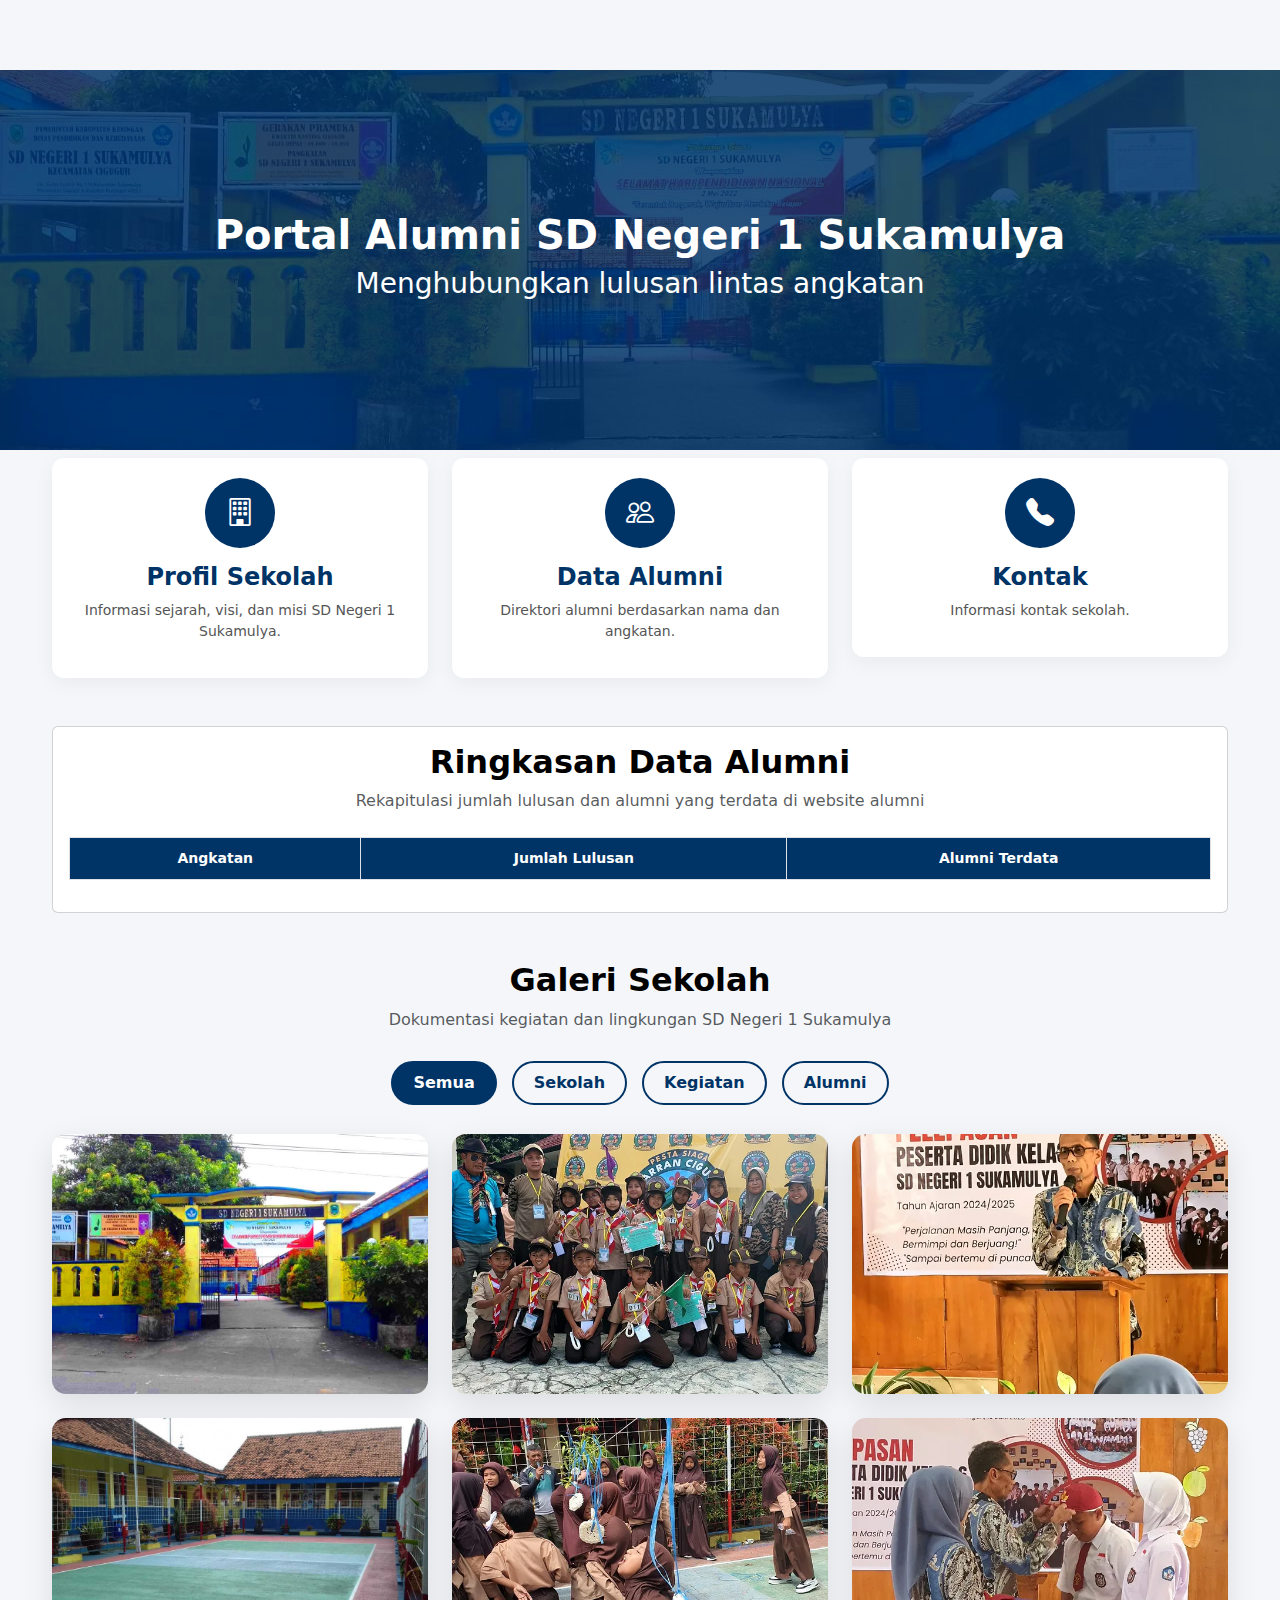
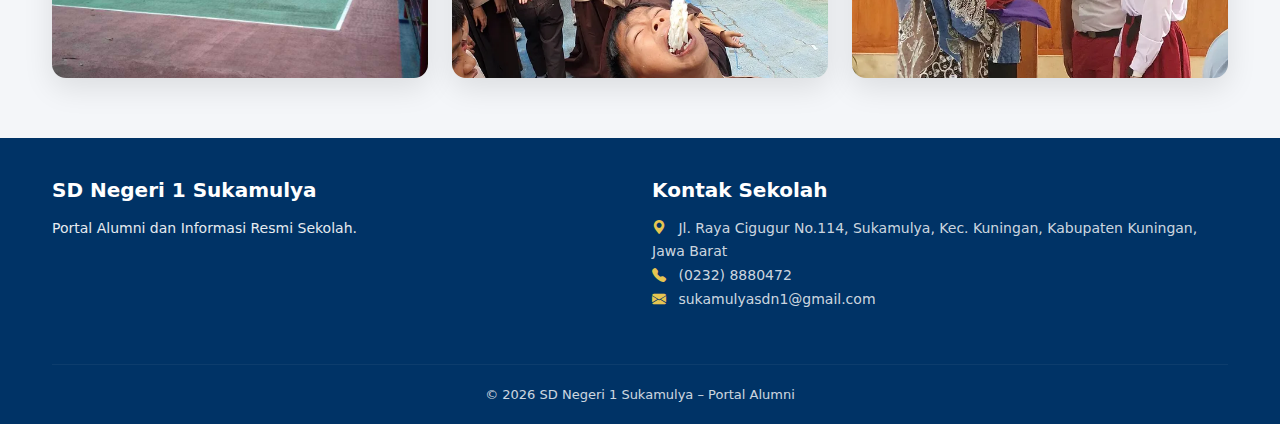
<file: index.html>
<!DOCTYPE html>
<html lang="id">
  <head>
    <meta charset="UTF-8" />
    <title>Portal Alumni SDN 1 Sukamulya</title>
    <link
      href="https://cdn.jsdelivr.net/npm/bootstrap@5.3.2/dist/css/bootstrap.min.css"
      rel="stylesheet"
    />
    <link
      rel="stylesheet"
      href="https://cdn.jsdelivr.net/npm/bootstrap-icons@1.11.1/font/bootstrap-icons.css"
    />
    <link
      rel="stylesheet"
      href="https://cdnjs.cloudflare.com/ajax/libs/font-awesome/6.5.1/css/all.min.css"
    />

    <link rel="stylesheet" href="../css/global.css" />
    <link rel="stylesheet" href="../css/navbar.css" />
    <link rel="stylesheet" href="../css/home.css" />
    <link rel="stylesheet" href="../css/footer.css" />
  </head>

  <body>
    <!-- NAVBAR -->
    <nav class="navbar navbar-expand-lg navbar-dark fixed-top main-navbar">
      <div class="container">
        <a class="navbar-brand d-flex align-items-center" href="index.html">
          <img src="../Img/logo.png" class="logo-img me-2" />
          <span class="logo-text">SD Negeri 1 Sukamulya</span>
        </a>

        <button
          class="navbar-toggler"
          data-bs-toggle="collapse"
          data-bs-target="#navMenu"
        >
          <span class="navbar-toggler-icon"></span>
        </button>

        <div class="collapse navbar-collapse" id="navMenu">
          <ul class="navbar-nav ms-auto">
            <li class="nav-item">
              <a class="nav-link" href="index.html">Beranda</a>
            </li>
            <li class="nav-item">
              <a class="nav-link" href="profil.html">Profil</a>
            </li>
            <li class="nav-item">
              <a class="nav-link" href="alumni.html">Data Alumni</a>
            </li>
            <li class="nav-item">
              <a class="nav-link" href="berita.html">Berita</a>
            </li>
            <li class="nav-item">
              <a class="nav-link" href="kontak.html">Kontak</a>
            </li>
          </ul>
        </div>
      </div>
    </nav>

    <!-- HERO -->
    <section class="hero">
      <div class="hero-overlay">
        <div class="container text-center text-white">
          <h1 class="fw-bold">Portal Alumni SD Negeri 1 Sukamulya</h1>
          <h3>Menghubungkan lulusan lintas angkatan</h3>
        </div>
      </div>
    </section>

    <!-- INFO -->
    <section class="container my-5">
      <div class="row g-4">
        <div class="col-md-4">
          <a href="profil.html" class="home-card">
            <div class="card-style text-center">
              <div class="icon-box">
                <i class="bi bi-building"></i>
              </div>
              <h4>Profil Sekolah</h4>
              <p>Informasi sejarah, visi, dan misi SD Negeri 1 Sukamulya.</p>
            </div>
          </a>
        </div>

        <div class="col-md-4">
          <a href="alumni.html" class="home-card">
            <div class="card-style text-center">
              <div class="icon-box">
                <i class="bi bi-people"></i>
              </div>
              <h4>Data Alumni</h4>
              <p>Direktori alumni berdasarkan nama dan angkatan.</p>
            </div>
          </a>
        </div>

        <div class="col-md-4">
          <a href="kontak.html" class="home-card">
            <div class="card-style text-center">
              <div class="icon-box">
                <i class="bi bi-telephone-fill"></i>
              </div>
              <h4>Kontak</h4>
              <p>Informasi kontak sekolah.</p>
            </div>
          </a>
        </div>
      </div>
    </section>

      <!-- RINGKASAN DATA ALUMNI -->
    <section class="container my-5">
      <div class="card alumni-summary-card">
        <div class="card-body">

          <div class="text-center mb-4">
            <h2 class="fw-bold">Ringkasan Data Alumni</h2>
            <p class="text-muted">
              Rekapitulasi jumlah lulusan dan alumni yang terdata di website alumni
            </p>
          </div>

          <div class="table-responsive">
            <table class="table table-bordered table-striped text-center">
              <thead class="alumni-table-head">
                <tr>
                  <th>Angkatan</th>
                  <th>Jumlah Lulusan</th>
                  <th>Alumni Terdata</th>
                </tr>
              </thead>
              <tbody id="data-alumni">
                <!-- Data dari Google Spreadsheet muncul di sini -->
              </tbody>
            </table>
          </div>

        </div>
      </div>
    </section>

    <section class="container my-5">
      <div class="text-center mb-4">
        <h2 class="fw-bold">Galeri Sekolah</h2>
        <p class="text-muted">
          Dokumentasi kegiatan dan lingkungan SD Negeri 1 Sukamulya
        </p>
      </div>

      <!-- FILTER GALLERY -->
      <div class="gallery-filter text-center mb-4">
        <button class="filter-btn active" data-filter="all">Semua</button>
        <button class="filter-btn" data-filter="sekolah">Sekolah</button>
        <button class="filter-btn" data-filter="kegiatan">Kegiatan</button>
        <button class="filter-btn" data-filter="alumni">Alumni</button>
      </div>

      <!-- GALLERY GRID -->
      <div class="row g-4 gallery-grid">
        <div class="col-md-4 gallery-item sekolah">
          <div class="gallery-card">
            <img src="../Img/sekolah.jpg" alt="" />
          </div>
        </div>

        <div class="col-md-4 gallery-item kegiatan">
          <div class="gallery-card">
            <img src="../Img/kegiatan1.jpg" alt="" />
          </div>
        </div>

        <div class="col-md-4 gallery-item alumni">
          <div class="gallery-card">
            <img src="../Img/alumni1.jpg" alt="" />
          </div>
        </div>

        <div class="col-md-4 gallery-item sekolah">
          <div class="gallery-card">
            <img src="../Img/sekolah2.jpg" alt="" />
          </div>
        </div>

        <div class="col-md-4 gallery-item kegiatan">
          <div class="gallery-card">
            <img src="../Img/kegiatan2.jpg" alt="" />
          </div>
        </div>

        <div class="col-md-4 gallery-item alumni">
          <div class="gallery-card">
            <img src="../Img/alumni2.jpg" alt="" />
          </div>
        </div>
      </div>
    </section>


    <!-- FOOTER -->
    <footer class="footer">
      <div class="container">
        <div class="row">
          <div class="col-md-6 mb-3">
            <h5>SD Negeri 1 Sukamulya</h5>
            <p>Portal Alumni dan Informasi Resmi Sekolah.</p>
          </div>

          <div class="col-md-6 mb-3">
            <h5>Kontak Sekolah</h5>
            <p class="footer-contact">
              <i class="bi bi-geo-alt-fill"></i>
              <a
                href="https://www.google.com/maps?q=SD+Negeri+1+Sukamulya+Kuningan"
                target="_blank"
              >
                Jl. Raya Cigugur No.114, Sukamulya, Kec. Kuningan, Kabupaten
                Kuningan, Jawa Barat
              </a>
              <br />

              <i class="bi bi-telephone-fill"></i>
              <a href="tel:02328880472"> (0232) 8880472 </a>
              <br />

              <i class="bi bi-envelope-fill"></i>
              <a href="mailto:sukamulyasdn1@gmail.com">
                sukamulyasdn1@gmail.com
              </a>
            </p>
          </div>
        </div>

        <hr />

        <div class="text-center">
          © 2026 SD Negeri 1 Sukamulya – Portal Alumni
        </div>
      </div>
    </footer>

    <script src="https://cdn.jsdelivr.net/npm/bootstrap@5.3.2/dist/js/bootstrap.bundle.min.js"></script>

    <script src="../js/home.js"></script>
    <script src="../js/navbar.js"></script>
  </body>
</html>
</file>
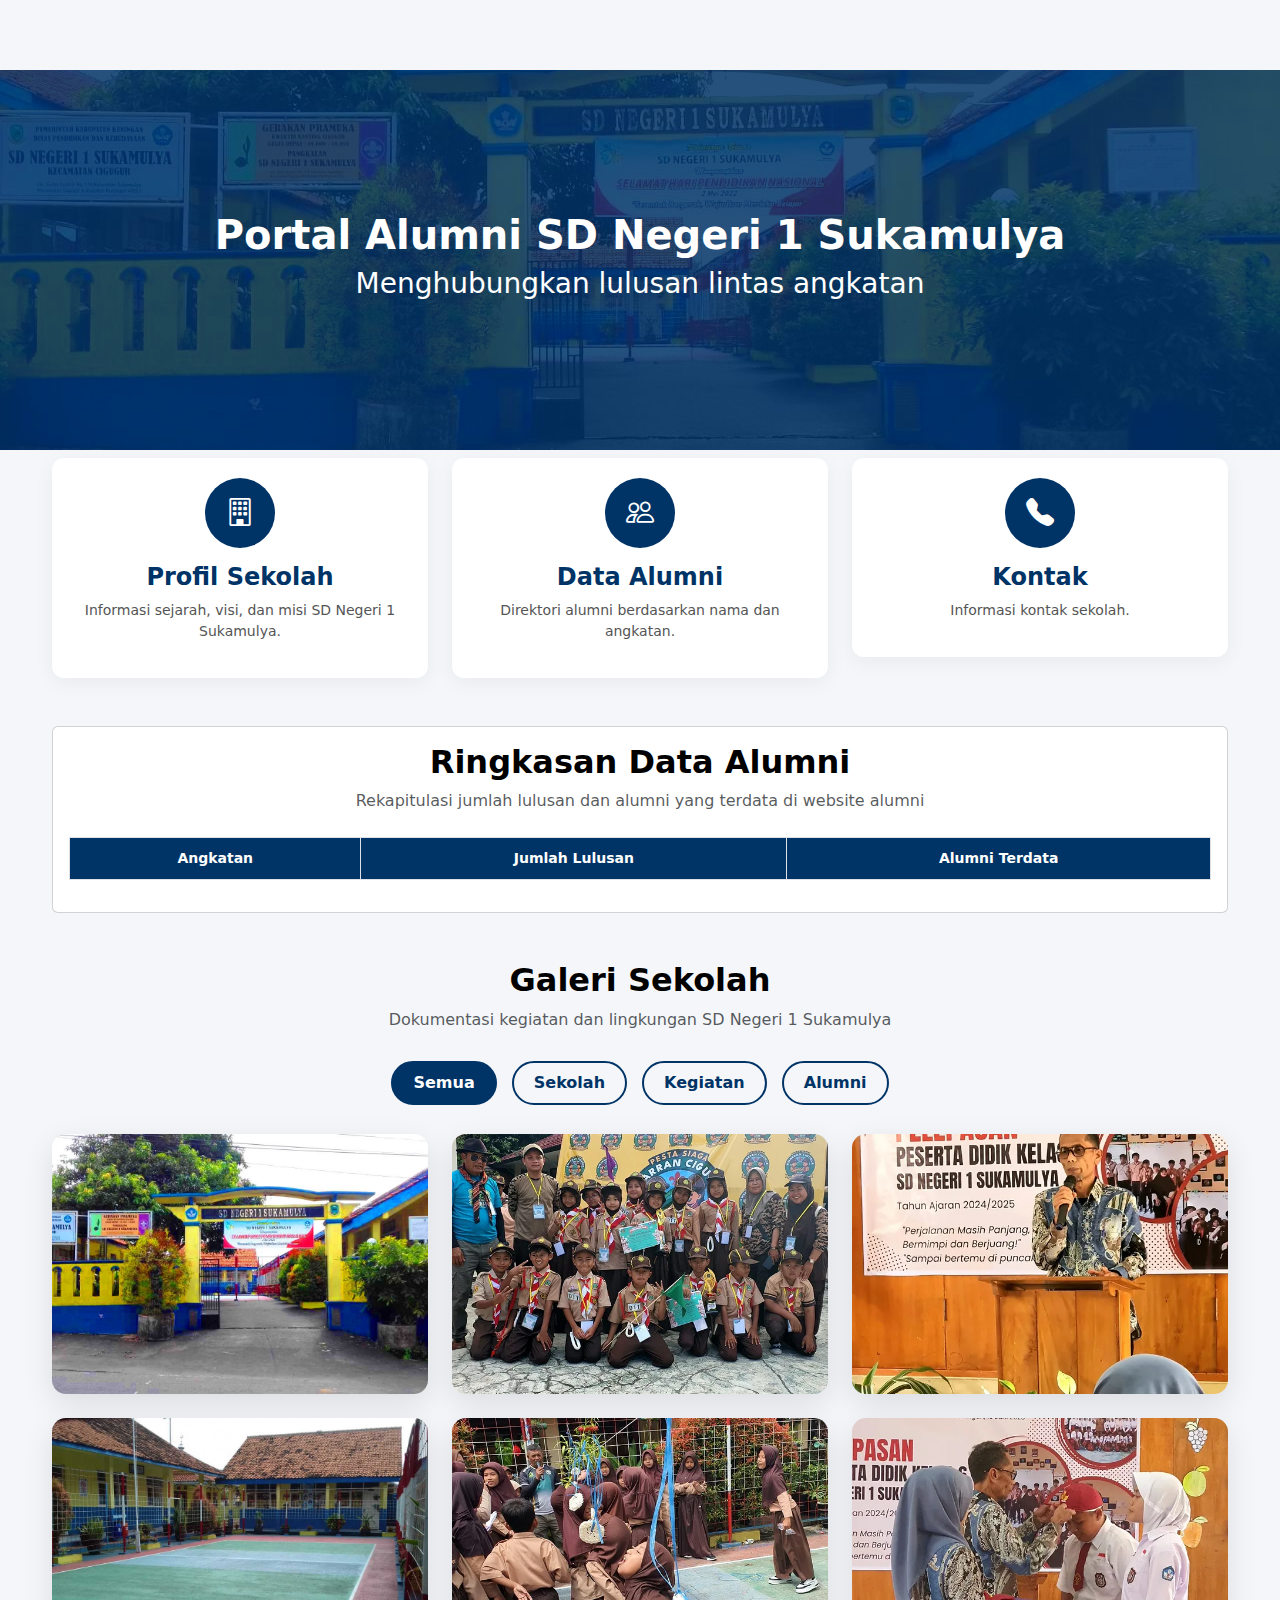
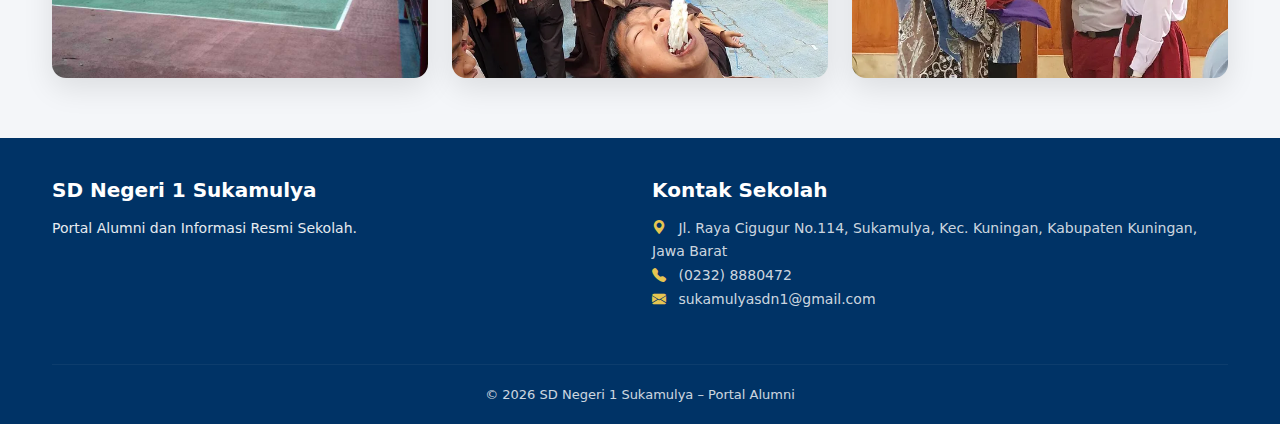
<file: page/index.html>
<!DOCTYPE html>
<html lang="id">
  <head>
    <meta charset="UTF-8" />
    <title>Portal Alumni SDN 1 Sukamulya</title>
    <link
      href="https://cdn.jsdelivr.net/npm/bootstrap@5.3.2/dist/css/bootstrap.min.css"
      rel="stylesheet"
    />
    <link
      rel="stylesheet"
      href="https://cdn.jsdelivr.net/npm/bootstrap-icons@1.11.1/font/bootstrap-icons.css"
    />
    <link
      rel="stylesheet"
      href="https://cdnjs.cloudflare.com/ajax/libs/font-awesome/6.5.1/css/all.min.css"
    />

    <link rel="stylesheet" href="../css/global.css" />
    <link rel="stylesheet" href="../css/navbar.css" />
    <link rel="stylesheet" href="../css/home.css" />
    <link rel="stylesheet" href="../css/footer.css" />
  </head>

  <body>
    <!-- NAVBAR -->
    <nav class="navbar navbar-expand-lg navbar-dark fixed-top main-navbar">
      <div class="container">
        <a class="navbar-brand d-flex align-items-center" href="index.html">
          <img src="../Img/logo.png" class="logo-img me-2" />
          <span class="logo-text">SD Negeri 1 Sukamulya</span>
        </a>

        <button
          class="navbar-toggler"
          data-bs-toggle="collapse"
          data-bs-target="#navMenu"
        >
          <span class="navbar-toggler-icon"></span>
        </button>

        <div class="collapse navbar-collapse" id="navMenu">
          <ul class="navbar-nav ms-auto">
            <li class="nav-item">
              <a class="nav-link" href="index.html">Beranda</a>
            </li>
            <li class="nav-item">
              <a class="nav-link" href="profil.html">Profil</a>
            </li>
            <li class="nav-item">
              <a class="nav-link" href="alumni.html">Data Alumni</a>
            </li>
            <li class="nav-item">
              <a class="nav-link" href="berita.html">Berita</a>
            </li>
            <li class="nav-item">
              <a class="nav-link" href="kontak.html">Kontak</a>
            </li>
          </ul>
        </div>
      </div>
    </nav>

    <!-- HERO -->
    <section class="hero">
      <div class="hero-overlay">
        <div class="container text-center text-white">
          <h1 class="fw-bold">Portal Alumni SD Negeri 1 Sukamulya</h1>
          <h3>Menghubungkan lulusan lintas angkatan</h3>
        </div>
      </div>
    </section>

    <!-- INFO -->
    <section class="container my-5">
      <div class="row g-4">
        <div class="col-md-4">
          <a href="profil.html" class="home-card">
            <div class="card-style text-center">
              <div class="icon-box">
                <i class="bi bi-building"></i>
              </div>
              <h4>Profil Sekolah</h4>
              <p>Informasi sejarah, visi, dan misi SD Negeri 1 Sukamulya.</p>
            </div>
          </a>
        </div>

        <div class="col-md-4">
          <a href="alumni.html" class="home-card">
            <div class="card-style text-center">
              <div class="icon-box">
                <i class="bi bi-people"></i>
              </div>
              <h4>Data Alumni</h4>
              <p>Direktori alumni berdasarkan nama dan angkatan.</p>
            </div>
          </a>
        </div>

        <div class="col-md-4">
          <a href="kontak.html" class="home-card">
            <div class="card-style text-center">
              <div class="icon-box">
                <i class="bi bi-telephone-fill"></i>
              </div>
              <h4>Kontak</h4>
              <p>Informasi kontak sekolah.</p>
            </div>
          </a>
        </div>
      </div>
    </section>

      <!-- RINGKASAN DATA ALUMNI -->
    <section class="container my-5">
      <div class="card alumni-summary-card">
        <div class="card-body">

          <div class="text-center mb-4">
            <h2 class="fw-bold">Ringkasan Data Alumni</h2>
            <p class="text-muted">
              Rekapitulasi jumlah lulusan dan alumni yang terdata di website alumni
            </p>
          </div>

          <div class="table-responsive">
            <table class="table table-bordered table-striped text-center">
              <thead class="alumni-table-head">
                <tr>
                  <th>Angkatan</th>
                  <th>Jumlah Lulusan</th>
                  <th>Alumni Terdata</th>
                </tr>
              </thead>
              <tbody id="data-alumni">
                <!-- Data dari Google Spreadsheet muncul di sini -->
              </tbody>
            </table>
          </div>

        </div>
      </div>
    </section>

    <section class="container my-5">
      <div class="text-center mb-4">
        <h2 class="fw-bold">Galeri Sekolah</h2>
        <p class="text-muted">
          Dokumentasi kegiatan dan lingkungan SD Negeri 1 Sukamulya
        </p>
      </div>

      <!-- FILTER GALLERY -->
      <div class="gallery-filter text-center mb-4">
        <button class="filter-btn active" data-filter="all">Semua</button>
        <button class="filter-btn" data-filter="sekolah">Sekolah</button>
        <button class="filter-btn" data-filter="kegiatan">Kegiatan</button>
        <button class="filter-btn" data-filter="alumni">Alumni</button>
      </div>

      <!-- GALLERY GRID -->
      <div class="row g-4 gallery-grid">
        <div class="col-md-4 gallery-item sekolah">
          <div class="gallery-card">
            <img src="../Img/sekolah.jpg" alt="" />
          </div>
        </div>

        <div class="col-md-4 gallery-item kegiatan">
          <div class="gallery-card">
            <img src="../Img/kegiatan1.jpg" alt="" />
          </div>
        </div>

        <div class="col-md-4 gallery-item alumni">
          <div class="gallery-card">
            <img src="../Img/alumni1.jpg" alt="" />
          </div>
        </div>

        <div class="col-md-4 gallery-item sekolah">
          <div class="gallery-card">
            <img src="../Img/sekolah2.jpg" alt="" />
          </div>
        </div>

        <div class="col-md-4 gallery-item kegiatan">
          <div class="gallery-card">
            <img src="../Img/kegiatan2.jpg" alt="" />
          </div>
        </div>

        <div class="col-md-4 gallery-item alumni">
          <div class="gallery-card">
            <img src="../Img/alumni2.jpg" alt="" />
          </div>
        </div>
      </div>
    </section>


    <!-- FOOTER -->
    <footer class="footer">
      <div class="container">
        <div class="row">
          <div class="col-md-6 mb-3">
            <h5>SD Negeri 1 Sukamulya</h5>
            <p>Portal Alumni dan Informasi Resmi Sekolah.</p>
          </div>

          <div class="col-md-6 mb-3">
            <h5>Kontak Sekolah</h5>
            <p class="footer-contact">
              <i class="bi bi-geo-alt-fill"></i>
              <a
                href="https://www.google.com/maps?q=SD+Negeri+1+Sukamulya+Kuningan"
                target="_blank"
              >
                Jl. Raya Cigugur No.114, Sukamulya, Kec. Kuningan, Kabupaten
                Kuningan, Jawa Barat
              </a>
              <br />

              <i class="bi bi-telephone-fill"></i>
              <a href="tel:02328880472"> (0232) 8880472 </a>
              <br />

              <i class="bi bi-envelope-fill"></i>
              <a href="mailto:sukamulyasdn1@gmail.com">
                sukamulyasdn1@gmail.com
              </a>
            </p>
          </div>
        </div>

        <hr />

        <div class="text-center">
          © 2026 SD Negeri 1 Sukamulya – Portal Alumni
        </div>
      </div>
    </footer>

    <script src="https://cdn.jsdelivr.net/npm/bootstrap@5.3.2/dist/js/bootstrap.bundle.min.js"></script>

    <script src="../js/home.js"></script>
    <script src="../js/navbar.js"></script>
  </body>
</html>
</file>
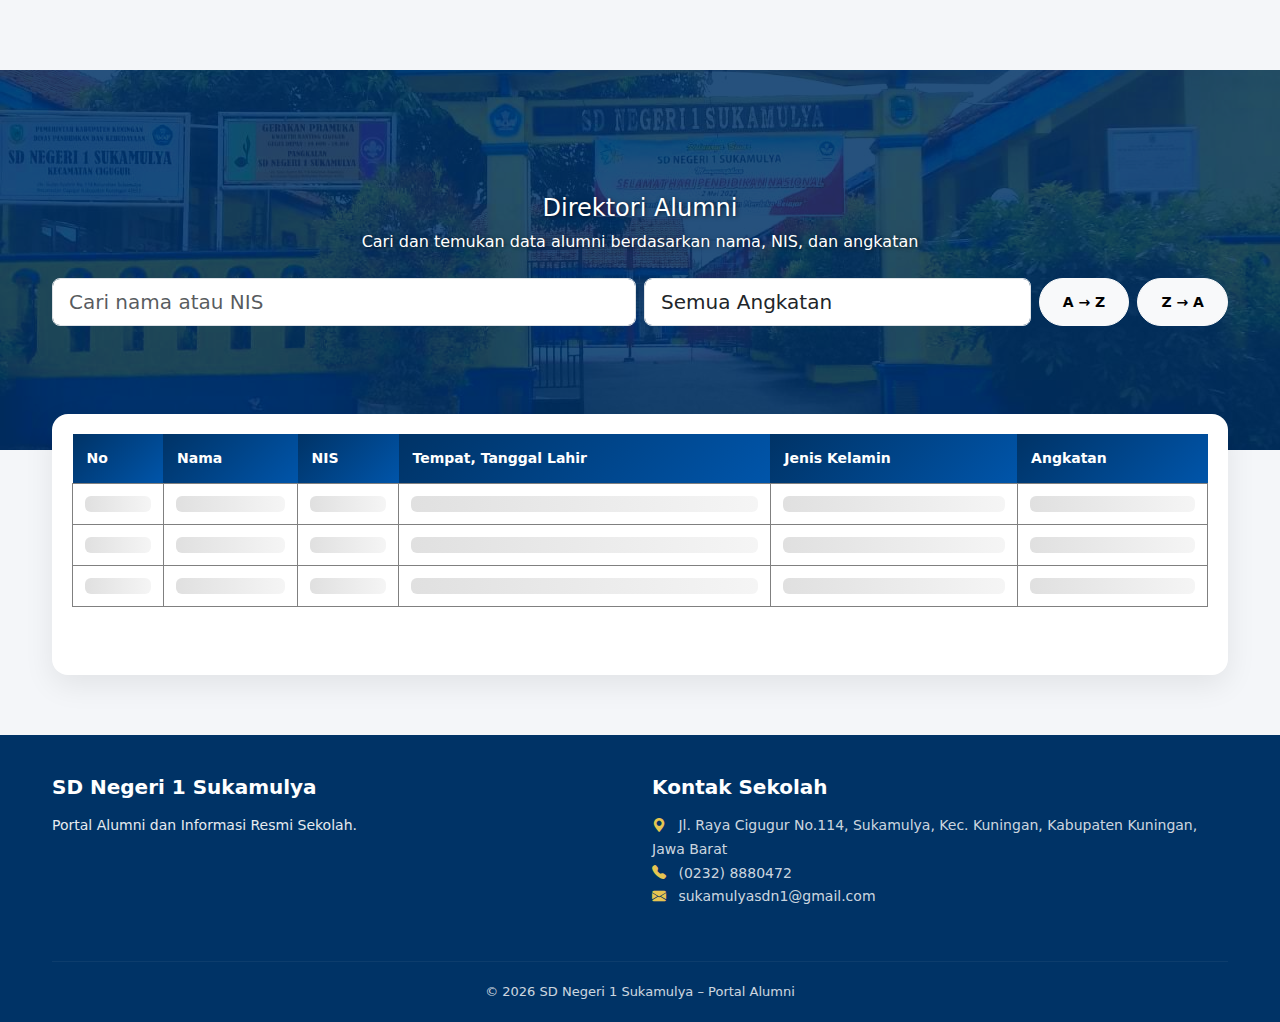
<file: alumni.html>
<!DOCTYPE html>
<html lang="id">
  <head>
    <meta charset="UTF-8" />
    <title>Alumni SDN 1 Sukamulya</title>
    <link
      href="https://cdn.jsdelivr.net/npm/bootstrap@5.3.2/dist/css/bootstrap.min.css"
      rel="stylesheet"
    />
    <link
      rel="stylesheet"
      href="https://cdn.jsdelivr.net/npm/bootstrap-icons@1.11.1/font/bootstrap-icons.css"
    />

    <link rel="stylesheet" href="../css/global.css" />
    <link rel="stylesheet" href="../css/navbar.css" />
    <link rel="stylesheet" href="../css/alumni.css " />
    <link rel="stylesheet" href="../css/footer.css" />
  </head>

  <body>
    <!--NAVBAR-->
    <nav class="navbar navbar-expand-lg navbar-dark fixed-top main-navbar">
      <div class="container">
        <a class="navbar-brand d-flex align-items-center" href="index.html">
          <img src="../Img/logo.png" class="logo-img me-2" />
          <span class="logo-text">SD Negeri 1 Sukamulya</span>
        </a>

        <button
          class="navbar-toggler"
          data-bs-toggle="collapse"
          data-bs-target="#navMenu"
        >
          <span class="navbar-toggler-icon"></span>
        </button>

        <div class="collapse navbar-collapse" id="navMenu">
          <ul class="navbar-nav ms-auto">
            <li class="nav-item">
              <a class="nav-link" href="index.html">Beranda</a>
            </li>
            <li class="nav-item">
              <a class="nav-link" href="profil.html">Profil</a>
            </li>
            <li class="nav-item">
              <a class="nav-link" href="alumni.html">Data Alumni</a>
            </li>
            <li class="nav-item">
              <a class="nav-link" href="berita.html">Berita</a>
            </li>
            <li class="nav-item">
              <a class="nav-link" href="kontak.html">Kontak</a>
            </li>
          </ul>
        </div>
      </div>
    </nav>

    <!-- HERO -->
    <section class="hero">
      <div class="hero-overlay">
        <div class="container text-white text-center">
          <h4>Direktori Alumni</h4>
          <p>
            Cari dan temukan data alumni berdasarkan nama, NIS, dan angkatan
          </p>

          <div class="row mt-3 g-2 justify-content-center">
            <div class="col-12 col-md-6">
              <input
                type="text"
                id="search"
                class="form-control form-control-lg"
                placeholder="Cari nama atau NIS"
              />
            </div>

            <div class="col-12 col-md-4">
              <select id="filterAngkatan" class="form-control form-control-lg">
                <option value="">Semua Angkatan</option>
              </select>
            </div>

            <div class="col-12 col-md-2">
              <div class="d-flex gap-2">
                <button id="sortAZ" class="btn btn-light w-50">A → Z</button>
                <button id="sortZA" class="btn btn-light w-50">Z → A</button>
              </div>
            </div>
          </div>
        </div>
      </div>
    </section>

    <!-- DATA ALUMNI -->
    <div class="container mt-4">
      <div class="card-style">
        <div class="table-responsive">
          <table class="table table-hover">
            <thead>
              <tr>
                <th>No</th>
                <th>Nama</th>
                <th>NIS</th>
                <th>Tempat, Tanggal Lahir</th>
                <th>Jenis Kelamin</th>
                <th>Angkatan</th>
              </tr>
            </thead>
            <tbody id="dataAlumni">
              <tr class="skeleton-row">
                <td><div class="skeleton-bar"></div></td>
                <td><div class="skeleton-bar"></div></td>
                <td><div class="skeleton-bar"></div></td>
                <td><div class="skeleton-bar"></div></td>
                <td><div class="skeleton-bar"></div></td>
                <td><div class="skeleton-bar"></div></td>
              </tr>
              <tr class="skeleton-row">
                <td><div class="skeleton-bar"></div></td>
                <td><div class="skeleton-bar"></div></td>
                <td><div class="skeleton-bar"></div></td>
                <td><div class="skeleton-bar"></div></td>
                <td><div class="skeleton-bar"></div></td>
                <td><div class="skeleton-bar"></div></td>
              </tr>
              <tr class="skeleton-row">
                <td><div class="skeleton-bar"></div></td>
                <td><div class="skeleton-bar"></div></td>
                <td><div class="skeleton-bar"></div></td>
                <td><div class="skeleton-bar"></div></td>
                <td><div class="skeleton-bar"></div></td>
                <td><div class="skeleton-bar"></div></td>
              </tr>
            </tbody>
          </table>
        </div>

        <div class="d-flex justify-content-between align-items-center mt-3">
          <div id="infoPage"></div>
          <ul class="pagination" id="pagination"></ul>
        </div>
      </div>
    </div>

    <!-- FOOTER -->
    <footer class="footer">
      <div class="container">
        <div class="row">
          <div class="col-md-6 mb-3">
            <h5>SD Negeri 1 Sukamulya</h5>
            <p>Portal Alumni dan Informasi Resmi Sekolah.</p>
          </div>

          <div class="col-md-6 mb-3">
            <h5>Kontak Sekolah</h5>
            <p class="footer-contact">
              <i class="bi bi-geo-alt-fill"></i>
              <a
                href="https://www.google.com/maps?q=SD+Negeri+1+Sukamulya+Kuningan"
                target="_blank"
              >
                Jl. Raya Cigugur No.114, Sukamulya, Kec. Kuningan, Kabupaten
                Kuningan, Jawa Barat
              </a>
              <br />

              <i class="bi bi-telephone-fill"></i>
              <a href="tel:02328880472"> (0232) 8880472 </a>
              <br />

              <i class="bi bi-envelope-fill"></i>
              <a href="mailto:sukamulyasdn1@gmail.com">
                sukamulyasdn1@gmail.com
              </a>
            </p>
          </div>
        </div>

        <hr />

        <div class="text-center">
          © 2026 SD Negeri 1 Sukamulya – Portal Alumni
        </div>
      </div>
    </footer>

    <script src="https://cdn.jsdelivr.net/npm/bootstrap@5.3.2/dist/js/bootstrap.bundle.min.js"></script>
    <script src="https://code.jquery.com/jquery-3.5.1.min.js"></script>
    <script src="../js/alumni.js"></script>
    <script src="../js/navbar.js"></script>
  </body>
</html>
</file>
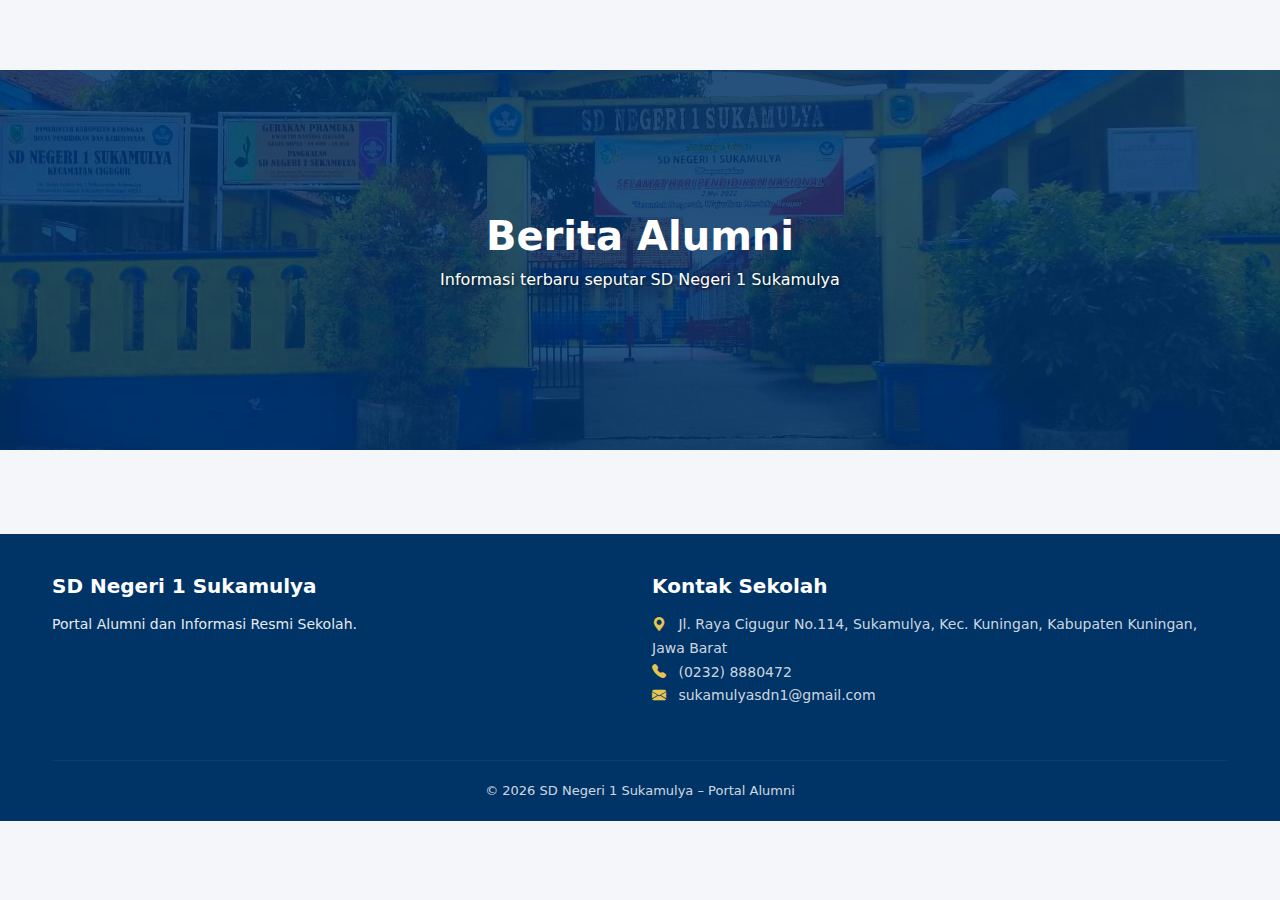
<file: berita.html>
<!DOCTYPE html>
<html lang="id">
  <head>
    <meta charset="UTF-8" />
    <title>Berita Alumni | SD Negeri 1 Sukamulya</title>

    <link
      href="https://cdn.jsdelivr.net/npm/bootstrap@5.3.2/dist/css/bootstrap.min.css"
      rel="stylesheet"
    />
    <link
      rel="stylesheet"
      href="https://cdn.jsdelivr.net/npm/bootstrap-icons@1.11.1/font/bootstrap-icons.css"
    />

    <link rel="stylesheet" href="../css/global.css" />
    <link rel="stylesheet" href="../css/navbar.css" />
    <link rel="stylesheet" href="../css/footer.css" />
    <link rel="stylesheet" href="../css/berita.css" />
  </head>

  <body>
    <!-- NAVBAR -->
    <nav class="navbar navbar-expand-lg navbar-dark fixed-top main-navbar">
      <div class="container">
        <a class="navbar-brand d-flex align-items-center" href="index.html">
          <img src="../Img/logo.png" class="logo-img me-2" />
          <span class="logo-text">SD Negeri 1 Sukamulya</span>
        </a>

        <button
          class="navbar-toggler"
          data-bs-toggle="collapse"
          data-bs-target="#navMenu"
        >
          <span class="navbar-toggler-icon"></span>
        </button>

        <div class="collapse navbar-collapse" id="navMenu">
          <ul class="navbar-nav ms-auto">
            <li class="nav-item">
              <a class="nav-link" href="index.html">Beranda</a>
            </li>
            <li class="nav-item">
              <a class="nav-link" href="profil.html">Profil</a>
            </li>
            <li class="nav-item">
              <a class="nav-link" href="alumni.html">Data Alumni</a>
            </li>
            <li class="nav-item">
              <a class="nav-link" href="berita.html">Berita</a>
            </li>
            <li class="nav-item">
              <a class="nav-link" href="kontak.html">Kontak</a>
            </li>
            
          </ul>
        </div>
      </div>
    </nav>

    <!-- HERO -->
    <section class="hero">
      <div class="hero-overlay">
        <div class="container text-center text-white">
          <h1 class="fw-bold">Berita Alumni</h1>
          <p>Informasi terbaru seputar SD Negeri 1 Sukamulya</p>
        </div>
      </div>
    </section>

    
    <section class="container my-5">
  <div class="row g-4">
    <!-- Data berita dari Google Sheet akan muncul di sini -->
  </div>
</section>


     <!-- FOOTER -->
    <footer class="footer">
      <div class="container">
        <div class="row">
          <div class="col-md-6 mb-3">
            <h5>SD Negeri 1 Sukamulya</h5>
            <p>Portal Alumni dan Informasi Resmi Sekolah.</p>
          </div>

          <div class="col-md-6 mb-3">
            <h5>Kontak Sekolah</h5>
            <p class="footer-contact">
              <i class="bi bi-geo-alt-fill"></i>
              <a
                href="https://www.google.com/maps?q=SD+Negeri+1+Sukamulya+Kuningan"
                target="_blank"
              >
                Jl. Raya Cigugur No.114, Sukamulya, Kec. Kuningan, Kabupaten
                Kuningan, Jawa Barat
              </a>
              <br />

              <i class="bi bi-telephone-fill"></i>
              <a href="tel:02328880472"> (0232) 8880472 </a>
              <br />

              <i class="bi bi-envelope-fill"></i>
              <a href="mailto:sukamulyasdn1@gmail.com">
                sukamulyasdn1@gmail.com
              </a>
            </p>
          </div>
        </div>

        <hr />

        <div class="text-center">
          © 2026 SD Negeri 1 Sukamulya – Portal Alumni
        </div>
      </div>
    </footer>

    <script src="https://cdn.jsdelivr.net/npm/bootstrap@5.3.2/dist/js/bootstrap.bundle.min.js"></script>
    <script src="../js/navbar.js"></script>
    <script src="../js/berita.js"></script>
  </body>
</html>
</file>
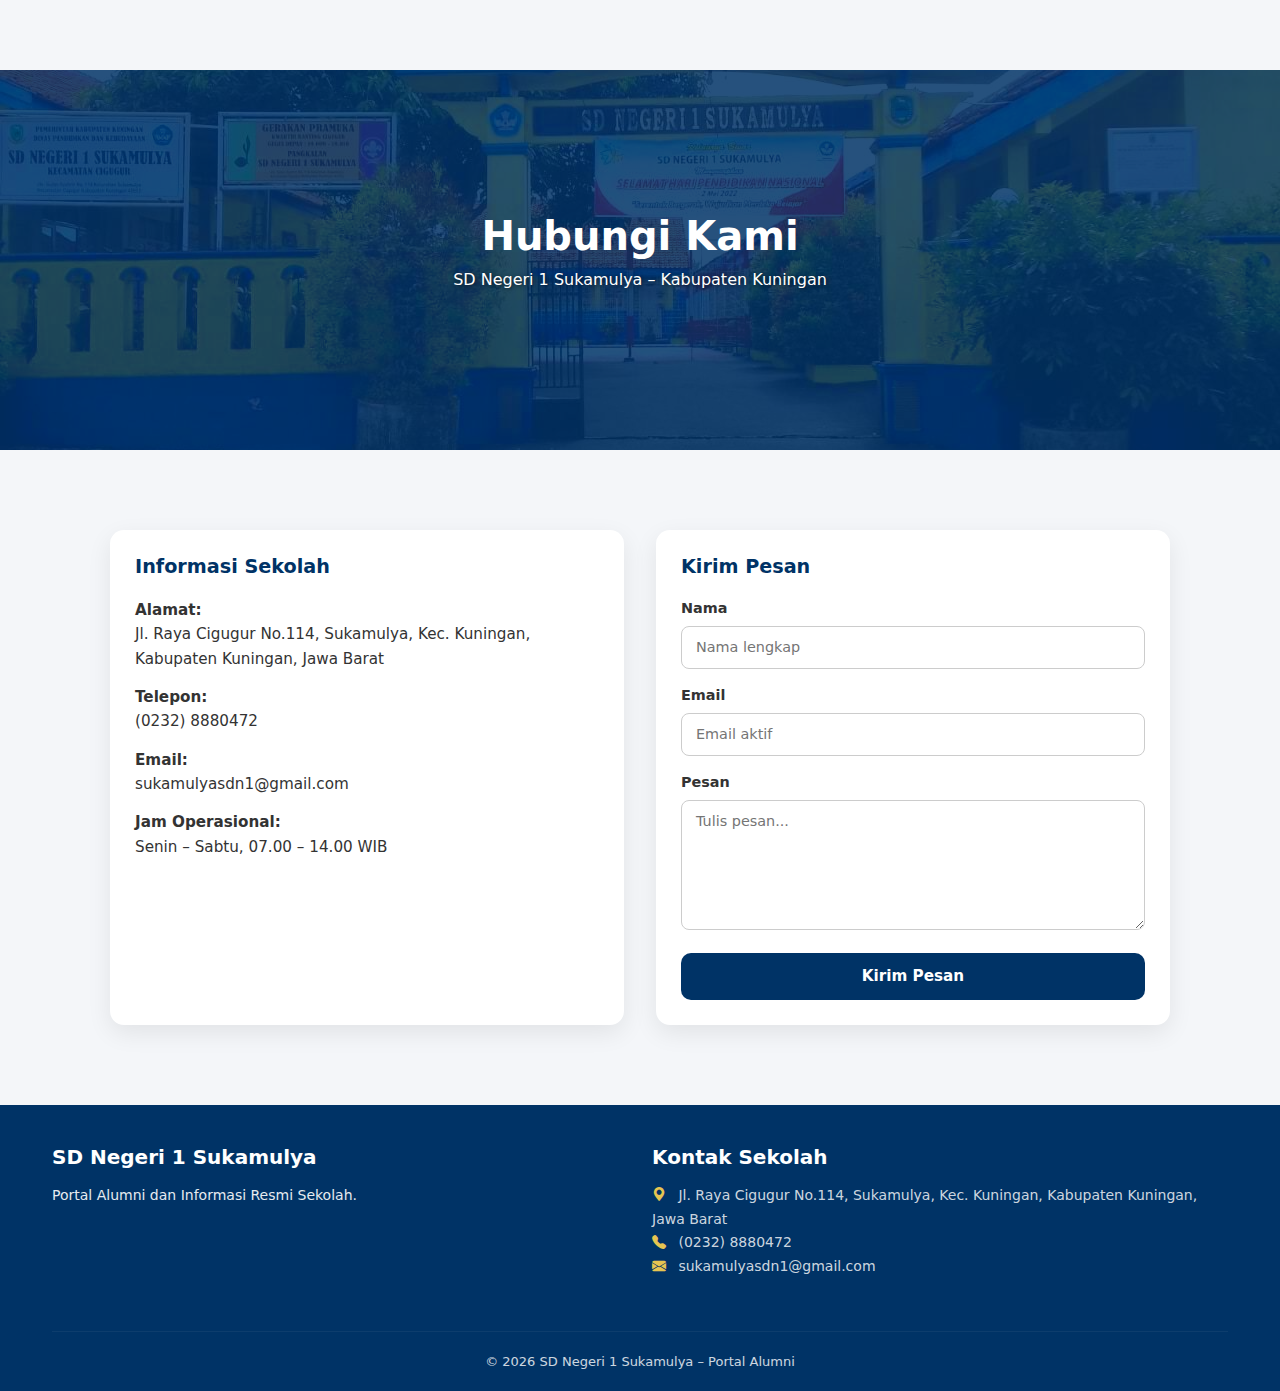
<file: kontak.html>
<!DOCTYPE html>
<html lang="id">
  <head>
    <meta charset="UTF-8" />
    <title>Kontak – SD Negeri 1 Sukamulya</title> 

    <link
      href="https://cdn.jsdelivr.net/npm/bootstrap@5.3.2/dist/css/bootstrap.min.css"
      rel="stylesheet"
    />
<link
      rel="stylesheet"
      href="https://cdn.jsdelivr.net/npm/bootstrap-icons@1.11.1/font/bootstrap-icons.css"
    />

    <link rel="stylesheet" href="../css/global.css" />
    <link rel="stylesheet" href="../css/navbar.css" />
    <link rel="stylesheet" href="../css/footer.css" />
    <link rel="stylesheet" href="../css/kontak.css" />

  </head>

  <body>
    <!-- NAVBAR -->
    <nav class="navbar navbar-expand-lg navbar-dark fixed-top main-navbar"> 
      <div class="container">
        <a class="navbar-brand d-flex align-items-center" href="index.html">
          <img src="../Img/logo.png" class="logo-img me-2" />
          <span class="logo-text">SD Negeri 1 Sukamulya</span>
        </a>

        <button
          class="navbar-toggler"
          data-bs-toggle="collapse"
          data-bs-target="#navMenu"
        >
          <span class="navbar-toggler-icon"></span>
        </button>

        <div class="collapse navbar-collapse" id="navMenu">
          <ul class="navbar-nav ms-auto">
            <li class="nav-item">
              <a class="nav-link" href="index.html">Beranda</a>
            </li>
            <li class="nav-item">
              <a class="nav-link" href="profil.html">Profil</a>
            </li>
            <li class="nav-item">
              <a class="nav-link" href="alumni.html">Data Alumni</a>
            </li>
            <li class="nav-item">
              <a class="nav-link" href="berita.html">Berita</a>
            </li>
            <li class="nav-item">
              <a class="nav-link" href="kontak.html">Kontak</a>
            </li>
          </ul>
        </div>
      </div>
    </nav>

    <!-- HERO -->
    <section class="hero">
      <div class="hero-overlay">
        <div class="container text-center text-white">
          <h1 class="fw-bold">Hubungi Kami</h1>
          <p>SD Negeri 1 Sukamulya – Kabupaten Kuningan</p>
        </div>
      </div>
    </section>

      <!-- CONTENT -->
    <div class="kontak-content">
      <div class="kontak-grid">
    <!-- INFO kontak -->
    <div class="kontak-box">
      <h4>Informasi Sekolah</h4>

      <p>
        <strong>Alamat:</strong><br />
        Jl. Raya Cigugur No.114, Sukamulya, Kec. Kuningan,<br />
        Kabupaten Kuningan, Jawa Barat
      </p>

      <p><strong>Telepon:</strong><br />(0232) 8880472</p>
      <p><strong>Email:</strong><br />sukamulyasdn1@gmail.com</p>
      <p>
        <strong>Jam Operasional:</strong><br />
        Senin – Sabtu, 07.00 – 14.00 WIB
      </p>
    </div>

    <!-- FORM KONTAK -->
    <div class="kontak-box">
      <h4>Kirim Pesan</h4>

      <form id="formPesan">
        <div class="form-group">
          <label>Nama</label>
          <input type="text" id="nama" placeholder="Nama lengkap" required />
        </div>

        <div class="form-group">
          <label>Email</label>
          <input type="email" id="email" placeholder="Email aktif" required />
        </div>

        <div class="form-group">
          <label>Pesan</label>
          <textarea
            id="pesan"
            rows="5"
            placeholder="Tulis pesan..."
            required
          ></textarea>
        </div>

        <button type="submit" class="btn-kirim">
          Kirim Pesan
        </button>
      </form>
    </div>
  </div>
</div>


    <!-- FOOTER -->
    <footer class="footer">
      <div class="container">
        <div class="row">
          <div class="col-md-6 mb-3">
            <h5>SD Negeri 1 Sukamulya</h5>
            <p>Portal Alumni dan Informasi Resmi Sekolah.</p>
          </div>

          <div class="col-md-6 mb-3">
            <h5>Kontak Sekolah</h5>
            <p class="footer-contact">
              <i class="bi bi-geo-alt-fill"></i>
              <a
                href="https://www.google.com/maps?q=SD+Negeri+1+Sukamulya+Kuningan"
                target="_blank"
              >
                Jl. Raya Cigugur No.114, Sukamulya, Kec. Kuningan, Kabupaten
                Kuningan, Jawa Barat
              </a>
              <br />

              <i class="bi bi-telephone-fill"></i>
              <a href="tel:02328880472"> (0232) 8880472 </a>
              <br />

              <i class="bi bi-envelope-fill"></i>
              <a href="mailto:sukamulyasdn1@gmail.com">
                sukamulyasdn1@gmail.com
              </a>
            </p>
          </div>
        </div>

        <hr />

        <div class="text-center">
          © 2026 SD Negeri 1 Sukamulya – Portal Alumni
        </div>
      </div>
    </footer>

    <!-- SCRIPT GOOGLE SPREADSHEET -->
    <script>
      document
        .getElementById("formPesan")
        .addEventListener("submit", function (e) {
          e.preventDefault();

          fetch("https://script.google.com/macros/s/AKfycbxWP6DRqgzlxpLsZu3EzwHL_Sm_Zh-nPRF4oYl1Cr5bUTHnT2dmKyd9o5MbJI53lA4MNg/exec", {
            method: "POST",
            body: JSON.stringify({
              nama: document.getElementById("nama").value,
              email: document.getElementById("email").value,
              pesan: document.getElementById("pesan").value,
            }),
          })
            .then((response) => response.text())
            .then((result) => {
              alert("Pesan berhasil dikirim!");
              document.getElementById("formPesan").reset();
            })
            .catch((error) => {
              alert("Pesan gagal dikirim!");
              console.error(error);
            });
        });
    </script>

    <script src="https://code.jquery.com/jquery-3.5.1.min.js"></script>
    <script src="https://cdn.jsdelivr.net/npm/bootstrap@5.3.2/dist/js/bootstrap.bundle.min.js"></script>
    <script src="../js/navbar.js"></script>
  </body>
</html>
</file>
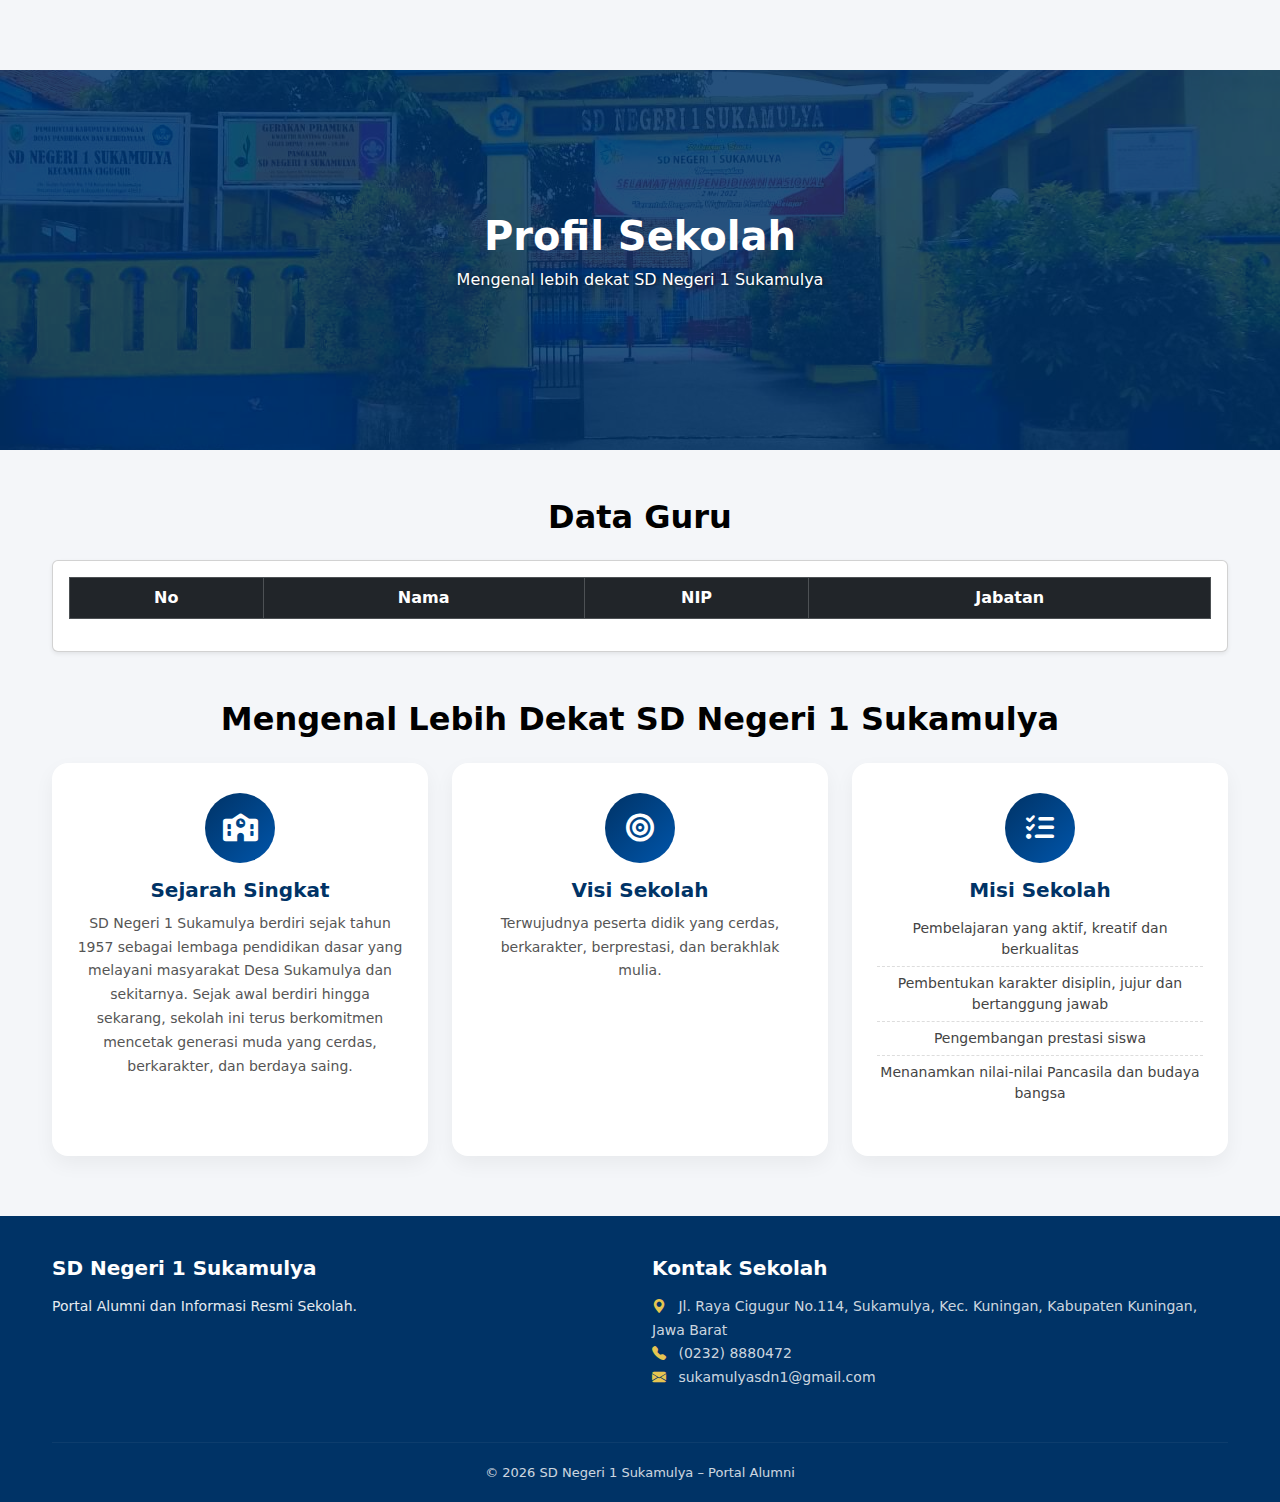
<file: profil.html>
<!DOCTYPE html>
<html lang="id">
  <head>
    <meta charset="UTF-8" />
    <title>Profil Sekolah | SD Negeri 1 Sukamulya</title>
    <link
      href="https://cdn.jsdelivr.net/npm/bootstrap@5.3.2/dist/css/bootstrap.min.css"
      rel="stylesheet"
    />
    <link
      rel="stylesheet"
      href="https://cdnjs.cloudflare.com/ajax/libs/font-awesome/6.5.0/css/all.min.css"
    />
    <link
      rel="stylesheet"
      href="https://cdn.jsdelivr.net/npm/bootstrap-icons@1.11.1/font/bootstrap-icons.css"
    />

    <link rel="stylesheet" href="../css/global.css" />
    <link rel="stylesheet" href="../css/navbar.css" />
    <link rel="stylesheet" href="../css/profil.css" />
    <link rel="stylesheet" href="../css/footer.css" />
  </head>

  <body>
    <!-- NAVBAR -->
    <nav class="navbar navbar-expand-lg navbar-dark fixed-top main-navbar">
      <div class="container">
        <a class="navbar-brand d-flex align-items-center" href="index.html">
          <img src="../Img/logo.png" class="logo-img me-2" />
          <span class="logo-text">SD Negeri 1 Sukamulya</span>
        </a>

        <button
          class="navbar-toggler"
          data-bs-toggle="collapse"
          data-bs-target="#navMenu"
        >
          <span class="navbar-toggler-icon"></span>
        </button>

        <div class="collapse navbar-collapse" id="navMenu">
          <ul class="navbar-nav ms-auto">
            <li class="nav-item">
              <a class="nav-link" href="index.html">Beranda</a>
            </li>
            <li class="nav-item">
              <a class="nav-link" href="profil.html">Profil</a>
            </li>
            <li class="nav-item">
              <a class="nav-link" href="alumni.html">Data Alumni</a>
            </li>
            <li class="nav-item">
              <a class="nav-link" href="berita.html">Berita</a>
            </li>
            <li class="nav-item">
              <a class="nav-link" href="kontak.html">Kontak</a>
          </ul>
        </div>
      </div>
    </nav>

    <!-- HERO -->
    <section class="hero">
      <div class="hero-overlay">
        <div class="container text-white text-center">
          <h1 class="fw-bold">Profil Sekolah</h1>
          <p>Mengenal lebih dekat SD Negeri 1 Sukamulya</p>
        </div>
      </div>
    </section>

    <!-- DATA GURU -->
    <section class="container my-5">
      <h2 class="text-center mb-4">Data Guru</h2>

      <div class="card shadow-sm">
        <div class="card-body">
          <div class="table-responsive">
            <table class="table table-bordered table-striped" id="tabelGuru">
              <thead class="table-dark text-center">
                <tr>
                  <th>No</th>
                  <th>Nama</th>
                  <th>NIP</th>
                  <th>Jabatan</th>
                </tr>
              </thead>
              <tbody>
                <!-- Data dari Spreadsheet akan masuk di sini -->
              </tbody>
            </table>
          </div>
        </div>
      </div>
    </section>


    <!-- CONTENT -->
    <section class="container my-5">
      <h2 class="text-center mb-4">
        Mengenal Lebih Dekat SD Negeri 1 Sukamulya
      </h2>

      <div class="row g-4">
        <!-- Tentang Sekolah -->
        <div class="col-md-4">
          <div class="profile-card">
            <div class="profile-icon">
              <i class="fas fa-school"></i>
            </div>
            <h5>Sejarah Singkat</h5>
            <p>
              SD Negeri 1 Sukamulya berdiri sejak tahun 1957 sebagai lembaga
              pendidikan dasar yang melayani masyarakat Desa Sukamulya dan
              sekitarnya. Sejak awal berdiri hingga sekarang, sekolah ini terus
              berkomitmen mencetak generasi muda yang cerdas, berkarakter, dan
              berdaya saing.
            </p>
          </div>
        </div>

        <!-- Visi -->
        <div class="col-md-4">
          <div class="profile-card">
            <div class="profile-icon">
              <i class="fas fa-bullseye"></i>
            </div>
            <h5>Visi Sekolah</h5>
            <p>
              Terwujudnya peserta didik yang cerdas, berkarakter, berprestasi,
              dan berakhlak mulia.
            </p>
          </div>
        </div>

        <!-- Misi -->
        <div class="col-md-4">
          <div class="profile-card">
            <div class="profile-icon">
              <i class="fas fa-tasks"></i>
            </div>
            <h5>Misi Sekolah</h5>
            <ul class="mission-list">
              <li>Pembelajaran yang aktif, kreatif dan berkualitas</li>
              <li>
                Pembentukan karakter disiplin, jujur dan bertanggung jawab
              </li>
              <li>Pengembangan prestasi siswa</li>
              <li>Menanamkan nilai-nilai Pancasila dan budaya bangsa</li>
            </ul>
          </div>
        </div>
      </div>
    </section>

    <!-- FOOTER -->
    <footer class="footer">
      <div class="container">
        <div class="row">
          <div class="col-md-6 mb-3">
            <h5>SD Negeri 1 Sukamulya</h5>
            <p>Portal Alumni dan Informasi Resmi Sekolah.</p>
          </div>

          <div class="col-md-6 mb-3">
            <h5>Kontak Sekolah</h5>
            <p class="footer-contact">
              <i class="bi bi-geo-alt-fill"></i>
              <a
                href="https://www.google.com/maps?q=SD+Negeri+1+Sukamulya+Kuningan"
                target="_blank"
              >
                Jl. Raya Cigugur No.114, Sukamulya, Kec. Kuningan, Kabupaten
                Kuningan, Jawa Barat
              </a>
              <br />

              <i class="bi bi-telephone-fill"></i>
              <a href="tel:02328880472"> (0232) 8880472 </a>
              <br />

              <i class="bi bi-envelope-fill"></i>
              <a href="mailto:sukamulyasdn1@gmail.com">
                sukamulyasdn1@gmail.com
              </a>
            </p>
          </div>
        </div>

        <hr />

        <div class="text-center">
          © 2026 SD Negeri 1 Sukamulya – Portal Alumni
        </div>
      </div>
    </footer>

    <script src="https://cdn.jsdelivr.net/npm/bootstrap@5.3.2/dist/js/bootstrap.bundle.min.js"></script>
    <script src="../js/navbar.js"></script>
    <script src="../js/profil.js"></script>
  </body>
</html>
</file>
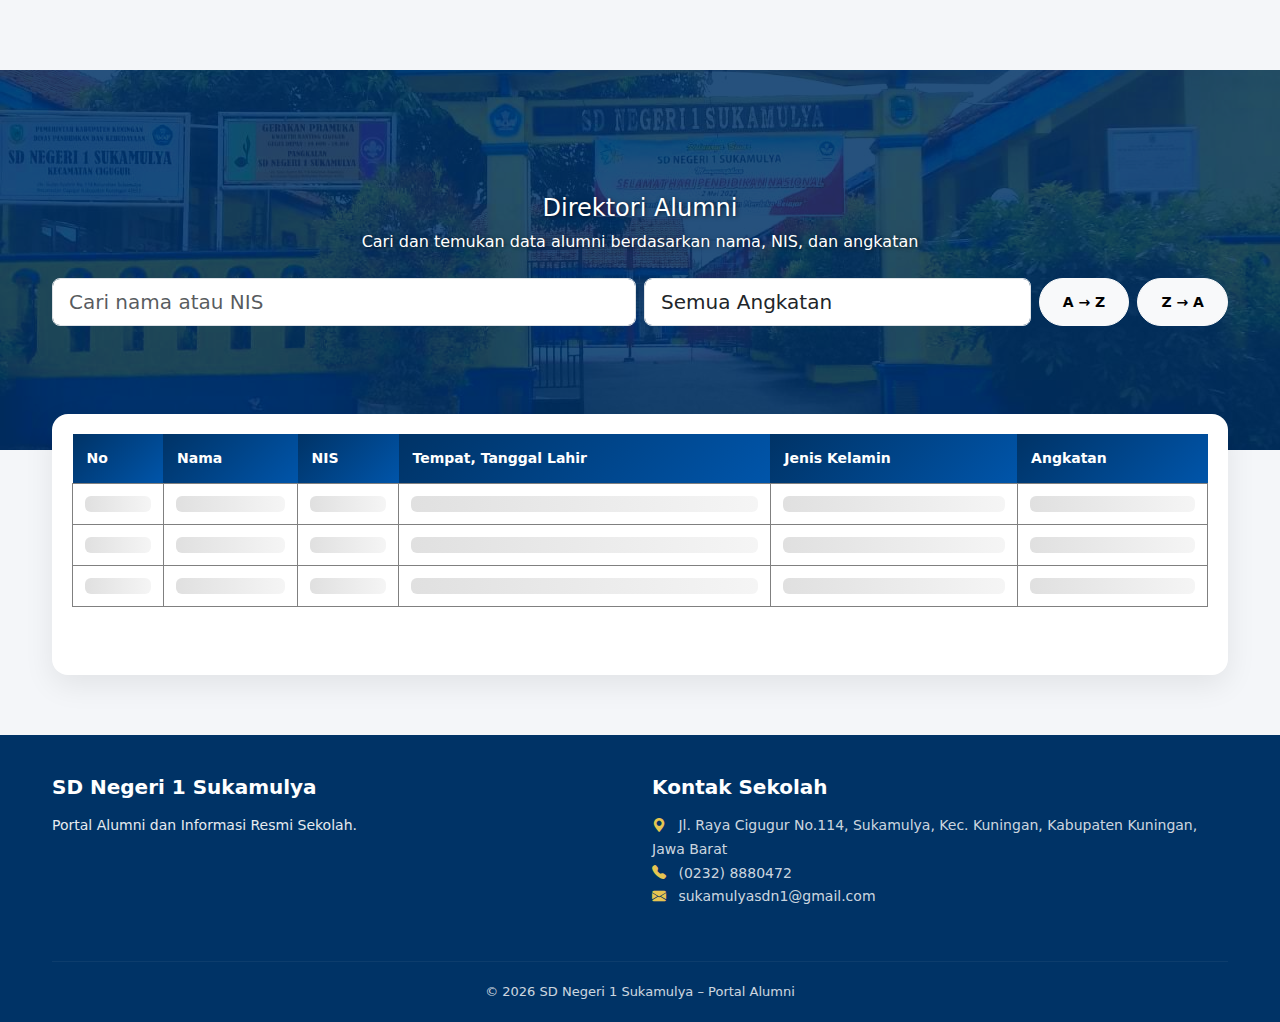
<file: page/alumni.html>
<!DOCTYPE html>
<html lang="id">
  <head>
    <meta charset="UTF-8" />
    <title>Alumni SDN 1 Sukamulya</title>
    <link
      href="https://cdn.jsdelivr.net/npm/bootstrap@5.3.2/dist/css/bootstrap.min.css"
      rel="stylesheet"
    />
    <link
      rel="stylesheet"
      href="https://cdn.jsdelivr.net/npm/bootstrap-icons@1.11.1/font/bootstrap-icons.css"
    />

    <link rel="stylesheet" href="../css/global.css" />
    <link rel="stylesheet" href="../css/navbar.css" />
    <link rel="stylesheet" href="../css/alumni.css " />
    <link rel="stylesheet" href="../css/footer.css" />
  </head>

  <body>
    <!--NAVBAR-->
    <nav class="navbar navbar-expand-lg navbar-dark fixed-top main-navbar">
      <div class="container">
        <a class="navbar-brand d-flex align-items-center" href="index.html">
          <img src="../Img/logo.png" class="logo-img me-2" />
          <span class="logo-text">SD Negeri 1 Sukamulya</span>
        </a>

        <button
          class="navbar-toggler"
          data-bs-toggle="collapse"
          data-bs-target="#navMenu"
        >
          <span class="navbar-toggler-icon"></span>
        </button>

        <div class="collapse navbar-collapse" id="navMenu">
          <ul class="navbar-nav ms-auto">
            <li class="nav-item">
              <a class="nav-link" href="index.html">Beranda</a>
            </li>
            <li class="nav-item">
              <a class="nav-link" href="profil.html">Profil</a>
            </li>
            <li class="nav-item">
              <a class="nav-link" href="alumni.html">Data Alumni</a>
            </li>
            <li class="nav-item">
              <a class="nav-link" href="berita.html">Berita</a>
            </li>
            <li class="nav-item">
              <a class="nav-link" href="kontak.html">Kontak</a>
            </li>
          </ul>
        </div>
      </div>
    </nav>

    <!-- HERO -->
    <section class="hero">
      <div class="hero-overlay">
        <div class="container text-white text-center">
          <h4>Direktori Alumni</h4>
          <p>
            Cari dan temukan data alumni berdasarkan nama, NIS, dan angkatan
          </p>

          <div class="row mt-3 g-2 justify-content-center">
            <div class="col-12 col-md-6">
              <input
                type="text"
                id="search"
                class="form-control form-control-lg"
                placeholder="Cari nama atau NIS"
              />
            </div>

            <div class="col-12 col-md-4">
              <select id="filterAngkatan" class="form-control form-control-lg">
                <option value="">Semua Angkatan</option>
              </select>
            </div>

            <div class="col-12 col-md-2">
              <div class="d-flex gap-2">
                <button id="sortAZ" class="btn btn-light w-50">A → Z</button>
                <button id="sortZA" class="btn btn-light w-50">Z → A</button>
              </div>
            </div>
          </div>
        </div>
      </div>
    </section>

    <!-- DATA ALUMNI -->
    <div class="container mt-4">
      <div class="card-style">
        <div class="table-responsive">
          <table class="table table-hover">
            <thead>
              <tr>
                <th>No</th>
                <th>Nama</th>
                <th>NIS</th>
                <th>Tempat, Tanggal Lahir</th>
                <th>Jenis Kelamin</th>
                <th>Angkatan</th>
              </tr>
            </thead>
            <tbody id="dataAlumni">
              <tr class="skeleton-row">
                <td><div class="skeleton-bar"></div></td>
                <td><div class="skeleton-bar"></div></td>
                <td><div class="skeleton-bar"></div></td>
                <td><div class="skeleton-bar"></div></td>
                <td><div class="skeleton-bar"></div></td>
                <td><div class="skeleton-bar"></div></td>
              </tr>
              <tr class="skeleton-row">
                <td><div class="skeleton-bar"></div></td>
                <td><div class="skeleton-bar"></div></td>
                <td><div class="skeleton-bar"></div></td>
                <td><div class="skeleton-bar"></div></td>
                <td><div class="skeleton-bar"></div></td>
                <td><div class="skeleton-bar"></div></td>
              </tr>
              <tr class="skeleton-row">
                <td><div class="skeleton-bar"></div></td>
                <td><div class="skeleton-bar"></div></td>
                <td><div class="skeleton-bar"></div></td>
                <td><div class="skeleton-bar"></div></td>
                <td><div class="skeleton-bar"></div></td>
                <td><div class="skeleton-bar"></div></td>
              </tr>
            </tbody>
          </table>
        </div>

        <div class="d-flex justify-content-between align-items-center mt-3">
          <div id="infoPage"></div>
          <ul class="pagination" id="pagination"></ul>
        </div>
      </div>
    </div>

    <!-- FOOTER -->
    <footer class="footer">
      <div class="container">
        <div class="row">
          <div class="col-md-6 mb-3">
            <h5>SD Negeri 1 Sukamulya</h5>
            <p>Portal Alumni dan Informasi Resmi Sekolah.</p>
          </div>

          <div class="col-md-6 mb-3">
            <h5>Kontak Sekolah</h5>
            <p class="footer-contact">
              <i class="bi bi-geo-alt-fill"></i>
              <a
                href="https://www.google.com/maps?q=SD+Negeri+1+Sukamulya+Kuningan"
                target="_blank"
              >
                Jl. Raya Cigugur No.114, Sukamulya, Kec. Kuningan, Kabupaten
                Kuningan, Jawa Barat
              </a>
              <br />

              <i class="bi bi-telephone-fill"></i>
              <a href="tel:02328880472"> (0232) 8880472 </a>
              <br />

              <i class="bi bi-envelope-fill"></i>
              <a href="mailto:sukamulyasdn1@gmail.com">
                sukamulyasdn1@gmail.com
              </a>
            </p>
          </div>
        </div>

        <hr />

        <div class="text-center">
          © 2026 SD Negeri 1 Sukamulya – Portal Alumni
        </div>
      </div>
    </footer>

    <script src="https://cdn.jsdelivr.net/npm/bootstrap@5.3.2/dist/js/bootstrap.bundle.min.js"></script>
    <script src="https://code.jquery.com/jquery-3.5.1.min.js"></script>
    <script src="../js/alumni.js"></script>
    <script src="../js/navbar.js"></script>
  </body>
</html>
</file>
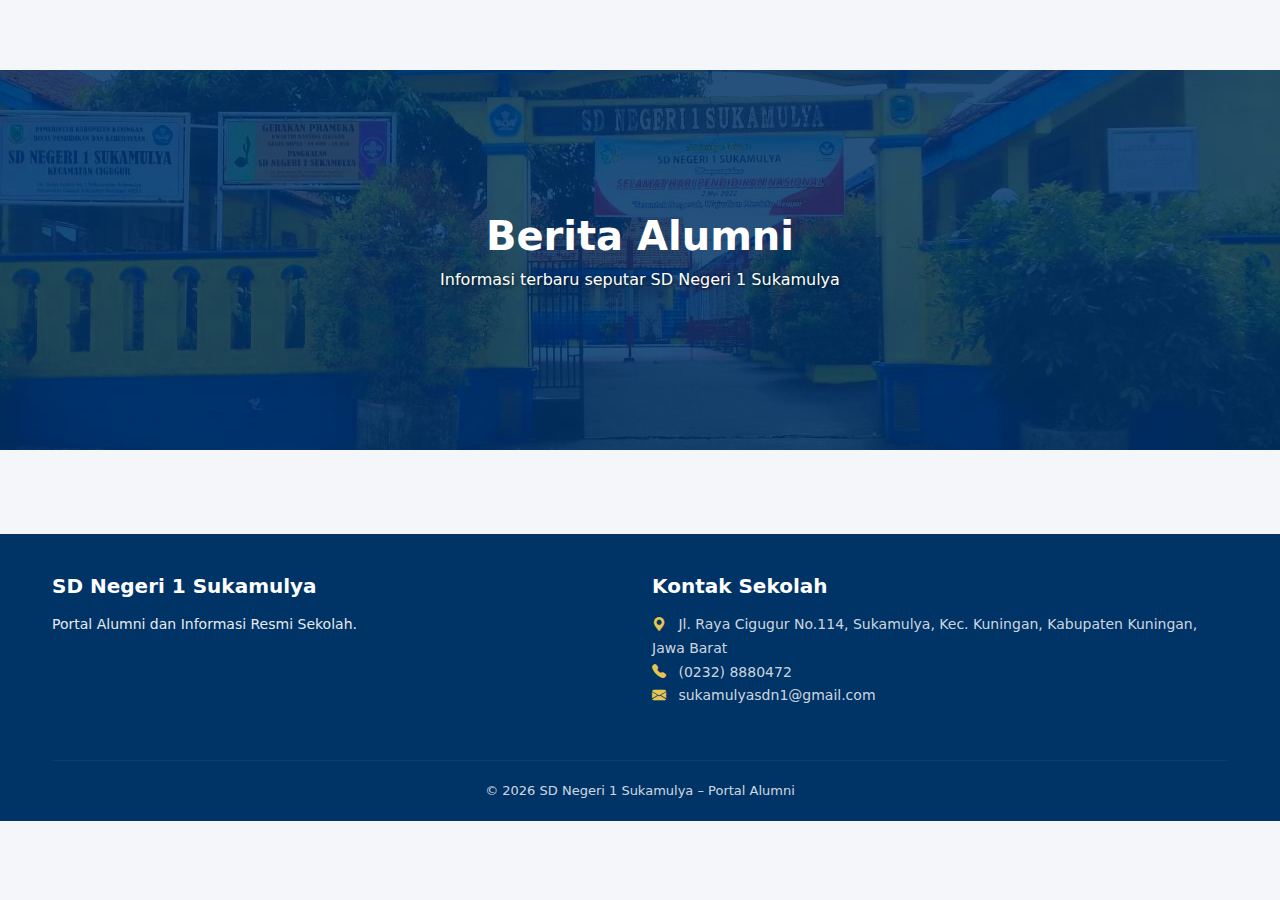
<file: page/berita.html>
<!DOCTYPE html>
<html lang="id">
  <head>
    <meta charset="UTF-8" />
    <title>Berita Alumni | SD Negeri 1 Sukamulya</title>

    <link
      href="https://cdn.jsdelivr.net/npm/bootstrap@5.3.2/dist/css/bootstrap.min.css"
      rel="stylesheet"
    />
    <link
      rel="stylesheet"
      href="https://cdn.jsdelivr.net/npm/bootstrap-icons@1.11.1/font/bootstrap-icons.css"
    />

    <link rel="stylesheet" href="../css/global.css" />
    <link rel="stylesheet" href="../css/navbar.css" />
    <link rel="stylesheet" href="../css/footer.css" />
    <link rel="stylesheet" href="../css/berita.css" />
  </head>

  <body>
    <!-- NAVBAR -->
    <nav class="navbar navbar-expand-lg navbar-dark fixed-top main-navbar">
      <div class="container">
        <a class="navbar-brand d-flex align-items-center" href="index.html">
          <img src="../Img/logo.png" class="logo-img me-2" />
          <span class="logo-text">SD Negeri 1 Sukamulya</span>
        </a>

        <button
          class="navbar-toggler"
          data-bs-toggle="collapse"
          data-bs-target="#navMenu"
        >
          <span class="navbar-toggler-icon"></span>
        </button>

        <div class="collapse navbar-collapse" id="navMenu">
          <ul class="navbar-nav ms-auto">
            <li class="nav-item">
              <a class="nav-link" href="index.html">Beranda</a>
            </li>
            <li class="nav-item">
              <a class="nav-link" href="profil.html">Profil</a>
            </li>
            <li class="nav-item">
              <a class="nav-link" href="alumni.html">Data Alumni</a>
            </li>
            <li class="nav-item">
              <a class="nav-link" href="berita.html">Berita</a>
            </li>
            <li class="nav-item">
              <a class="nav-link" href="kontak.html">Kontak</a>
            </li>
            
          </ul>
        </div>
      </div>
    </nav>

    <!-- HERO -->
    <section class="hero">
      <div class="hero-overlay">
        <div class="container text-center text-white">
          <h1 class="fw-bold">Berita Alumni</h1>
          <p>Informasi terbaru seputar SD Negeri 1 Sukamulya</p>
        </div>
      </div>
    </section>

    
    <section class="container my-5">
  <div class="row g-4">
    <!-- Data berita dari Google Sheet akan muncul di sini -->
  </div>
</section>


     <!-- FOOTER -->
    <footer class="footer">
      <div class="container">
        <div class="row">
          <div class="col-md-6 mb-3">
            <h5>SD Negeri 1 Sukamulya</h5>
            <p>Portal Alumni dan Informasi Resmi Sekolah.</p>
          </div>

          <div class="col-md-6 mb-3">
            <h5>Kontak Sekolah</h5>
            <p class="footer-contact">
              <i class="bi bi-geo-alt-fill"></i>
              <a
                href="https://www.google.com/maps?q=SD+Negeri+1+Sukamulya+Kuningan"
                target="_blank"
              >
                Jl. Raya Cigugur No.114, Sukamulya, Kec. Kuningan, Kabupaten
                Kuningan, Jawa Barat
              </a>
              <br />

              <i class="bi bi-telephone-fill"></i>
              <a href="tel:02328880472"> (0232) 8880472 </a>
              <br />

              <i class="bi bi-envelope-fill"></i>
              <a href="mailto:sukamulyasdn1@gmail.com">
                sukamulyasdn1@gmail.com
              </a>
            </p>
          </div>
        </div>

        <hr />

        <div class="text-center">
          © 2026 SD Negeri 1 Sukamulya – Portal Alumni
        </div>
      </div>
    </footer>

    <script src="https://cdn.jsdelivr.net/npm/bootstrap@5.3.2/dist/js/bootstrap.bundle.min.js"></script>
    <script src="../js/navbar.js"></script>
    <script src="../js/berita.js"></script>
  </body>
</html>
</file>
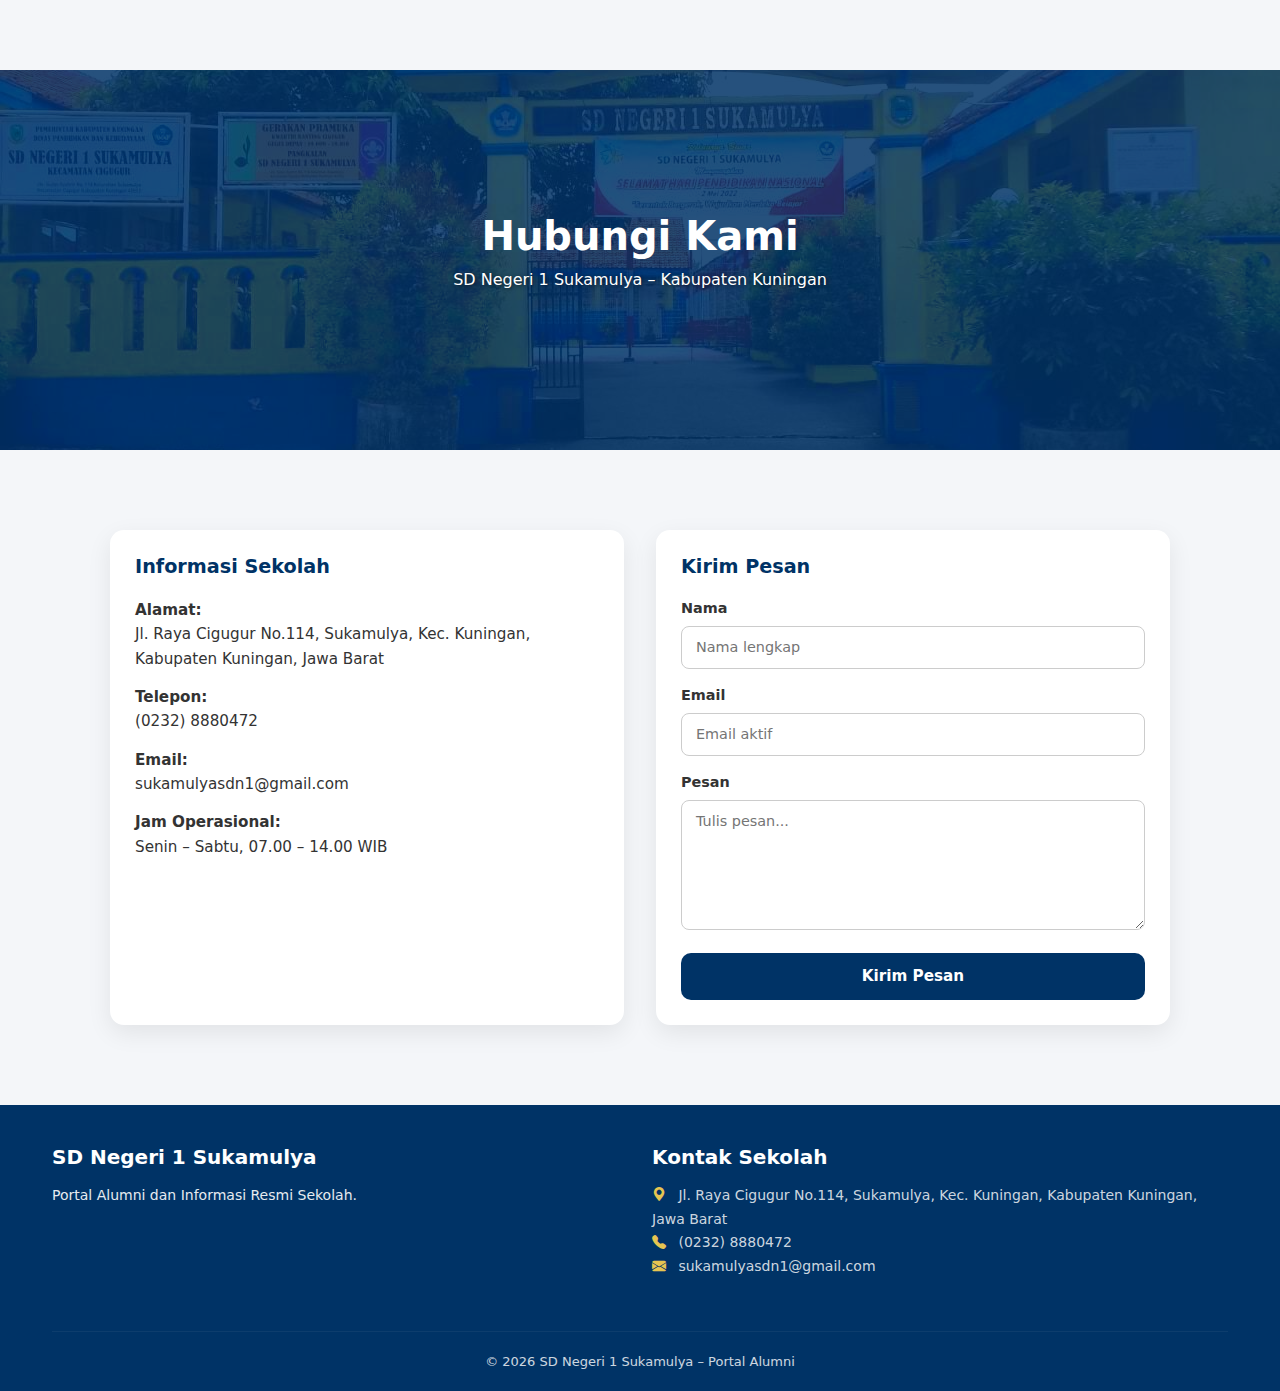
<file: page/kontak.html>
<!DOCTYPE html>
<html lang="id">
  <head>
    <meta charset="UTF-8" />
    <title>Kontak – SD Negeri 1 Sukamulya</title> 

    <link
      href="https://cdn.jsdelivr.net/npm/bootstrap@5.3.2/dist/css/bootstrap.min.css"
      rel="stylesheet"
    />
<link
      rel="stylesheet"
      href="https://cdn.jsdelivr.net/npm/bootstrap-icons@1.11.1/font/bootstrap-icons.css"
    />

    <link rel="stylesheet" href="../css/global.css" />
    <link rel="stylesheet" href="../css/navbar.css" />
    <link rel="stylesheet" href="../css/footer.css" />
    <link rel="stylesheet" href="../css/kontak.css" />

  </head>

  <body>
    <!-- NAVBAR -->
    <nav class="navbar navbar-expand-lg navbar-dark fixed-top main-navbar"> 
      <div class="container">
        <a class="navbar-brand d-flex align-items-center" href="index.html">
          <img src="../Img/logo.png" class="logo-img me-2" />
          <span class="logo-text">SD Negeri 1 Sukamulya</span>
        </a>

        <button
          class="navbar-toggler"
          data-bs-toggle="collapse"
          data-bs-target="#navMenu"
        >
          <span class="navbar-toggler-icon"></span>
        </button>

        <div class="collapse navbar-collapse" id="navMenu">
          <ul class="navbar-nav ms-auto">
            <li class="nav-item">
              <a class="nav-link" href="index.html">Beranda</a>
            </li>
            <li class="nav-item">
              <a class="nav-link" href="profil.html">Profil</a>
            </li>
            <li class="nav-item">
              <a class="nav-link" href="alumni.html">Data Alumni</a>
            </li>
            <li class="nav-item">
              <a class="nav-link" href="berita.html">Berita</a>
            </li>
            <li class="nav-item">
              <a class="nav-link" href="kontak.html">Kontak</a>
            </li>
          </ul>
        </div>
      </div>
    </nav>

    <!-- HERO -->
    <section class="hero">
      <div class="hero-overlay">
        <div class="container text-center text-white">
          <h1 class="fw-bold">Hubungi Kami</h1>
          <p>SD Negeri 1 Sukamulya – Kabupaten Kuningan</p>
        </div>
      </div>
    </section>

      <!-- CONTENT -->
    <div class="kontak-content">
      <div class="kontak-grid">
    <!-- INFO kontak -->
    <div class="kontak-box">
      <h4>Informasi Sekolah</h4>

      <p>
        <strong>Alamat:</strong><br />
        Jl. Raya Cigugur No.114, Sukamulya, Kec. Kuningan,<br />
        Kabupaten Kuningan, Jawa Barat
      </p>

      <p><strong>Telepon:</strong><br />(0232) 8880472</p>
      <p><strong>Email:</strong><br />sukamulyasdn1@gmail.com</p>
      <p>
        <strong>Jam Operasional:</strong><br />
        Senin – Sabtu, 07.00 – 14.00 WIB
      </p>
    </div>

    <!-- FORM KONTAK -->
    <div class="kontak-box">
      <h4>Kirim Pesan</h4>

      <form id="formPesan">
        <div class="form-group">
          <label>Nama</label>
          <input type="text" id="nama" placeholder="Nama lengkap" required />
        </div>

        <div class="form-group">
          <label>Email</label>
          <input type="email" id="email" placeholder="Email aktif" required />
        </div>

        <div class="form-group">
          <label>Pesan</label>
          <textarea
            id="pesan"
            rows="5"
            placeholder="Tulis pesan..."
            required
          ></textarea>
        </div>

        <button type="submit" class="btn-kirim">
          Kirim Pesan
        </button>
      </form>
    </div>
  </div>
</div>


    <!-- FOOTER -->
    <footer class="footer">
      <div class="container">
        <div class="row">
          <div class="col-md-6 mb-3">
            <h5>SD Negeri 1 Sukamulya</h5>
            <p>Portal Alumni dan Informasi Resmi Sekolah.</p>
          </div>

          <div class="col-md-6 mb-3">
            <h5>Kontak Sekolah</h5>
            <p class="footer-contact">
              <i class="bi bi-geo-alt-fill"></i>
              <a
                href="https://www.google.com/maps?q=SD+Negeri+1+Sukamulya+Kuningan"
                target="_blank"
              >
                Jl. Raya Cigugur No.114, Sukamulya, Kec. Kuningan, Kabupaten
                Kuningan, Jawa Barat
              </a>
              <br />

              <i class="bi bi-telephone-fill"></i>
              <a href="tel:02328880472"> (0232) 8880472 </a>
              <br />

              <i class="bi bi-envelope-fill"></i>
              <a href="mailto:sukamulyasdn1@gmail.com">
                sukamulyasdn1@gmail.com
              </a>
            </p>
          </div>
        </div>

        <hr />

        <div class="text-center">
          © 2026 SD Negeri 1 Sukamulya – Portal Alumni
        </div>
      </div>
    </footer>

    <!-- SCRIPT GOOGLE SPREADSHEET -->
    <script>
      document
        .getElementById("formPesan")
        .addEventListener("submit", function (e) {
          e.preventDefault();

          fetch("https://script.google.com/macros/s/AKfycbxWP6DRqgzlxpLsZu3EzwHL_Sm_Zh-nPRF4oYl1Cr5bUTHnT2dmKyd9o5MbJI53lA4MNg/exec", {
            method: "POST",
            body: JSON.stringify({
              nama: document.getElementById("nama").value,
              email: document.getElementById("email").value,
              pesan: document.getElementById("pesan").value,
            }),
          })
            .then((response) => response.text())
            .then((result) => {
              alert("Pesan berhasil dikirim!");
              document.getElementById("formPesan").reset();
            })
            .catch((error) => {
              alert("Pesan gagal dikirim!");
              console.error(error);
            });
        });
    </script>

    <script src="https://code.jquery.com/jquery-3.5.1.min.js"></script>
    <script src="https://cdn.jsdelivr.net/npm/bootstrap@5.3.2/dist/js/bootstrap.bundle.min.js"></script>
    <script src="../js/navbar.js"></script>
  </body>
</html>
</file>
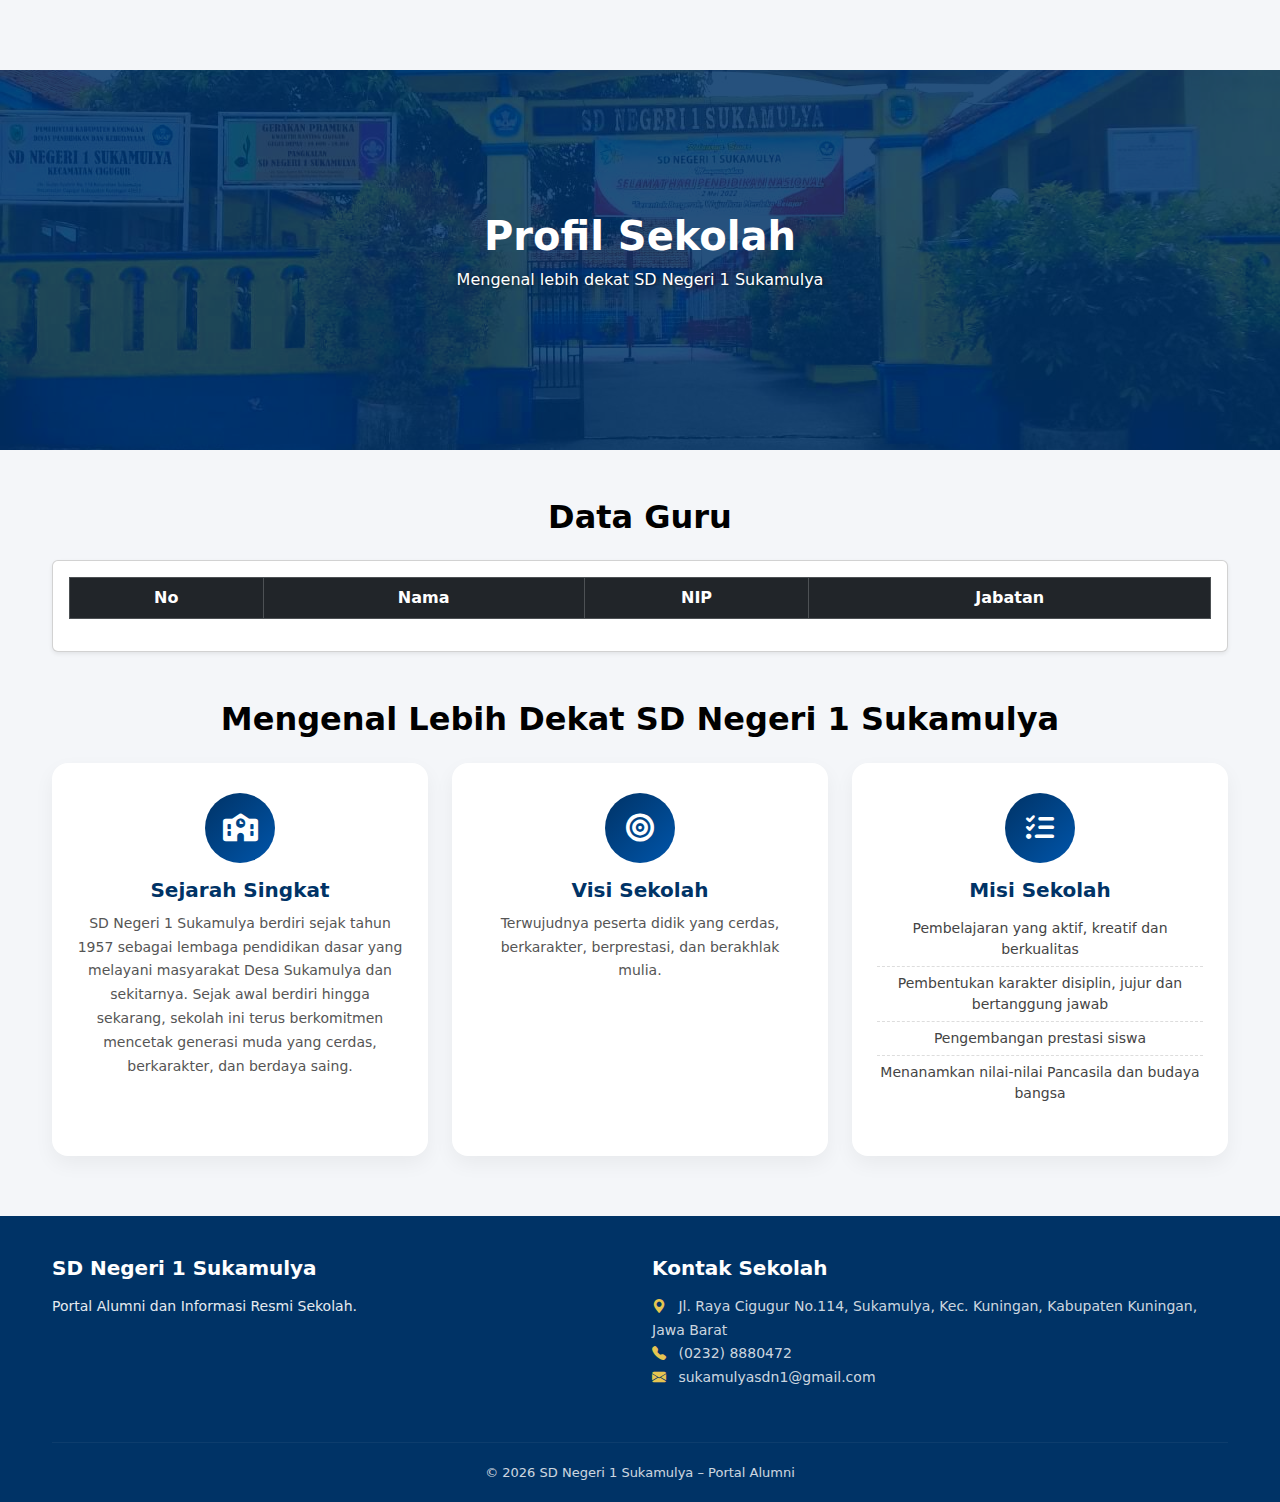
<file: page/profil.html>
<!DOCTYPE html>
<html lang="id">
  <head>
    <meta charset="UTF-8" />
    <title>Profil Sekolah | SD Negeri 1 Sukamulya</title>
    <link
      href="https://cdn.jsdelivr.net/npm/bootstrap@5.3.2/dist/css/bootstrap.min.css"
      rel="stylesheet"
    />
    <link
      rel="stylesheet"
      href="https://cdnjs.cloudflare.com/ajax/libs/font-awesome/6.5.0/css/all.min.css"
    />
    <link
      rel="stylesheet"
      href="https://cdn.jsdelivr.net/npm/bootstrap-icons@1.11.1/font/bootstrap-icons.css"
    />

    <link rel="stylesheet" href="../css/global.css" />
    <link rel="stylesheet" href="../css/navbar.css" />
    <link rel="stylesheet" href="../css/profil.css" />
    <link rel="stylesheet" href="../css/footer.css" />
  </head>

  <body>
    <!-- NAVBAR -->
    <nav class="navbar navbar-expand-lg navbar-dark fixed-top main-navbar">
      <div class="container">
        <a class="navbar-brand d-flex align-items-center" href="index.html">
          <img src="../Img/logo.png" class="logo-img me-2" />
          <span class="logo-text">SD Negeri 1 Sukamulya</span>
        </a>

        <button
          class="navbar-toggler"
          data-bs-toggle="collapse"
          data-bs-target="#navMenu"
        >
          <span class="navbar-toggler-icon"></span>
        </button>

        <div class="collapse navbar-collapse" id="navMenu">
          <ul class="navbar-nav ms-auto">
            <li class="nav-item">
              <a class="nav-link" href="index.html">Beranda</a>
            </li>
            <li class="nav-item">
              <a class="nav-link" href="profil.html">Profil</a>
            </li>
            <li class="nav-item">
              <a class="nav-link" href="alumni.html">Data Alumni</a>
            </li>
            <li class="nav-item">
              <a class="nav-link" href="berita.html">Berita</a>
            </li>
            <li class="nav-item">
              <a class="nav-link" href="kontak.html">Kontak</a>
          </ul>
        </div>
      </div>
    </nav>

    <!-- HERO -->
    <section class="hero">
      <div class="hero-overlay">
        <div class="container text-white text-center">
          <h1 class="fw-bold">Profil Sekolah</h1>
          <p>Mengenal lebih dekat SD Negeri 1 Sukamulya</p>
        </div>
      </div>
    </section>

    <!-- DATA GURU -->
    <section class="container my-5">
      <h2 class="text-center mb-4">Data Guru</h2>

      <div class="card shadow-sm">
        <div class="card-body">
          <div class="table-responsive">
            <table class="table table-bordered table-striped" id="tabelGuru">
              <thead class="table-dark text-center">
                <tr>
                  <th>No</th>
                  <th>Nama</th>
                  <th>NIP</th>
                  <th>Jabatan</th>
                </tr>
              </thead>
              <tbody>
                <!-- Data dari Spreadsheet akan masuk di sini -->
              </tbody>
            </table>
          </div>
        </div>
      </div>
    </section>


    <!-- CONTENT -->
    <section class="container my-5">
      <h2 class="text-center mb-4">
        Mengenal Lebih Dekat SD Negeri 1 Sukamulya
      </h2>

      <div class="row g-4">
        <!-- Tentang Sekolah -->
        <div class="col-md-4">
          <div class="profile-card">
            <div class="profile-icon">
              <i class="fas fa-school"></i>
            </div>
            <h5>Sejarah Singkat</h5>
            <p>
              SD Negeri 1 Sukamulya berdiri sejak tahun 1957 sebagai lembaga
              pendidikan dasar yang melayani masyarakat Desa Sukamulya dan
              sekitarnya. Sejak awal berdiri hingga sekarang, sekolah ini terus
              berkomitmen mencetak generasi muda yang cerdas, berkarakter, dan
              berdaya saing.
            </p>
          </div>
        </div>

        <!-- Visi -->
        <div class="col-md-4">
          <div class="profile-card">
            <div class="profile-icon">
              <i class="fas fa-bullseye"></i>
            </div>
            <h5>Visi Sekolah</h5>
            <p>
              Terwujudnya peserta didik yang cerdas, berkarakter, berprestasi,
              dan berakhlak mulia.
            </p>
          </div>
        </div>

        <!-- Misi -->
        <div class="col-md-4">
          <div class="profile-card">
            <div class="profile-icon">
              <i class="fas fa-tasks"></i>
            </div>
            <h5>Misi Sekolah</h5>
            <ul class="mission-list">
              <li>Pembelajaran yang aktif, kreatif dan berkualitas</li>
              <li>
                Pembentukan karakter disiplin, jujur dan bertanggung jawab
              </li>
              <li>Pengembangan prestasi siswa</li>
              <li>Menanamkan nilai-nilai Pancasila dan budaya bangsa</li>
            </ul>
          </div>
        </div>
      </div>
    </section>

    <!-- FOOTER -->
    <footer class="footer">
      <div class="container">
        <div class="row">
          <div class="col-md-6 mb-3">
            <h5>SD Negeri 1 Sukamulya</h5>
            <p>Portal Alumni dan Informasi Resmi Sekolah.</p>
          </div>

          <div class="col-md-6 mb-3">
            <h5>Kontak Sekolah</h5>
            <p class="footer-contact">
              <i class="bi bi-geo-alt-fill"></i>
              <a
                href="https://www.google.com/maps?q=SD+Negeri+1+Sukamulya+Kuningan"
                target="_blank"
              >
                Jl. Raya Cigugur No.114, Sukamulya, Kec. Kuningan, Kabupaten
                Kuningan, Jawa Barat
              </a>
              <br />

              <i class="bi bi-telephone-fill"></i>
              <a href="tel:02328880472"> (0232) 8880472 </a>
              <br />

              <i class="bi bi-envelope-fill"></i>
              <a href="mailto:sukamulyasdn1@gmail.com">
                sukamulyasdn1@gmail.com
              </a>
            </p>
          </div>
        </div>

        <hr />

        <div class="text-center">
          © 2026 SD Negeri 1 Sukamulya – Portal Alumni
        </div>
      </div>
    </footer>

    <script src="https://cdn.jsdelivr.net/npm/bootstrap@5.3.2/dist/js/bootstrap.bundle.min.js"></script>
    <script src="../js/navbar.js"></script>
    <script src="../js/profil.js"></script>
  </body>
</html>
</file>
<file: css/global.css>
/* ================= GLOBAL ================= */
body {
  background: #f4f6f9;
  padding-top: 70px;
}

.container {
  max-width: 1200px;
}

h2 {
  font-weight: bold;
  color: #000000;
}

input,
select {
  border-radius: 8px;
}

.table {
  background: white;
}

.card-style {
  background: white;
  padding: 20px;
  border-radius: 12px;
  box-shadow: 0 5px 20px rgba(0, 0, 0, 0.05);
  margin-top: -40px;
}

/* ================= HERO ================= */
.hero {
  background: url("../Img/sekolah.jpg") center / cover no-repeat;
  height: 380px;
  position: relative;
}

.hero-overlay {
  background: rgba(0, 51, 102, 0.85);
  width: 100%;
  height: 100%;
  display: flex;
  align-items: center;
}

.hero .container {
  text-align: center;
}

.hero h4,
.hero p {
  text-shadow: 1px 1px 4px rgba(0, 0, 0, 0.6);
}
</file>
<file: css/navbar.css>
/* ================= NAVBAR ================= */
.main-navbar {
  background: #003366;
  padding: 10px 0;
  position: fixed;
  width: 100%;
  z-index: 1000;
}

.navbar-brand {
  display: flex;
  align-items: center;
  gap: 16px;
}

.logo-img {
  width: 55px;
  height: 55px;
  object-fit: contain;
  background: white;
  padding: 5px;
  border-radius: 50%;
}

.logo-text {
  font-size: 20px;
  font-weight: bold;
  color: white;
  line-height: 1.2;
  white-space: nowrap;
  text-shadow: 1px 1px 4px rgba(0, 0, 0, 0.5);
}

.navbar-nav .nav-link {
  color: rgba(255, 255, 255, 0.9);
  margin-left: 15px;
  font-weight: 500;
}

.navbar-nav .nav-link:hover {
  color: white;
}

/* ================= NAVBAR ANIMATION ================= */
.main-navbar {
  transition: all 0.4s ease;
  background: rgba(0, 51, 102, 0.95);
  backdrop-filter: blur(6px);
}

.main-navbar.scrolled {
  background: rgba(0, 51, 102, 0.85);
  box-shadow: 0 8px 30px rgba(0, 0, 0, 0.15);
  padding: 5px 0;
}

/* Smooth link hover */
.navbar-nav .nav-link {
  position: relative;
  overflow: hidden;
}

.navbar-nav .nav-link::after {
  content: "";
  position: absolute;
  bottom: 0;
  left: 50%;
  width: 0;
  height: 2px;
  background: #fff;
  transition: 0.3s ease;
  transform: translateX(-50%);
}

.navbar-nav .nav-link:hover::after {
  width: 70%;
}

/* Active page indicator */
.navbar-nav .nav-link.active {
  color: #fff;
  font-weight: bold;
}

.navbar-nav .nav-link.active::after {
  width: 70%;
}

/* Logo animation */
.logo-img {
  transition: 0.4s ease;
}

.main-navbar.scrolled .logo-img {
  transform: scale(0.9);
}

/* Navbar fade in */
.main-navbar {
  animation: navbarFade 0.8s ease forwards;
  opacity: 0;
}

@keyframes navbarFade {
  from {
    opacity: 0;
    transform: translateY(-20px);
  }
  to {
    opacity: 1;
    transform: translateY(0);
  }
}

/* Mobile menu animation */
.navbar-collapse {
  transition: all 0.4s ease;
}

.navbar-collapse.collapsing {
  height: 0;
  overflow: hidden;
}

.navbar-collapse.show {
  background: rgba(0, 51, 102, 0.95);
  border-radius: 0 0 16px 16px;
  padding: 15px;
}
</file>
<file: css/home.css>
/* BERANDA */
.home-card {
  text-decoration: none;
  color: inherit;
  display: block;
}

.home-card .card-style {
  transition: all 0.35s ease;
  cursor: pointer;
  height: 100%;
}

.home-card:hover .card-style {
  transform: translateY(-10px);
  box-shadow: 0 15px 40px rgba(0, 51, 102, 0.2);
}

.icon-box {
  width: 70px;
  height: 70px;
  background: #003366;
  color: white;
  border-radius: 50%;
  margin: 0 auto 15px;
  display: flex;
  align-items: center;
  justify-content: center;
  font-size: 28px;
  transition: 0.3s;
}

.home-card:hover .icon-box {
  background: #0050a5;
  transform: scale(1.1);
}

.home-card h4 {
  font-weight: bold;
  margin-top: 10px;
  color: #003366;
}

.home-card p {
  font-size: 14px;
  color: #555;
}

/* Header tabel alumni */
.alumni-table-head {
  background-color: #003366;
}

.alumni-table-head th {
  background-color: #003366;
  color: #fff;
  font-weight: 600;
  padding: 10px;
  font-size: 14px;
}

/* ================= GALLERY (Beranda) ================= */

.gallery-filter .filter-btn {
  background: transparent;
  border: 2px solid #003366;
  color: #003366;
  padding: 8px 20px;
  margin: 5px;
  border-radius: 30px;
  cursor: pointer;
  transition: 0.3s;
  font-weight: 600;
}

.gallery-filter .filter-btn.active,
.gallery-filter .filter-btn:hover {
  background: #003366;
  color: white;
}

.gallery-card {
  overflow: hidden;
  border-radius: 14px;
  box-shadow: 0 10px 30px rgba(0, 0, 0, 0.1);
  position: relative;
}

.gallery-card img {
  width: 100%;
  height: 260px;
  object-fit: cover;
  transition: 0.6s ease;
}

.gallery-card:hover img {
  transform: scale(1.1);
}

/* Fade animation */
.gallery-item {
  transition: all 0.6s ease;
}

.gallery-item.hide {
  opacity: 0;
  transform: scale(0.8);
  pointer-events: none;
}

.gallery-item.show {
  opacity: 1;
  transform: scale(1);
}
</file>
<file: css/footer.css>
/* ================= FOOTER ================= */
.footer {
  background: #003366;
  color: white;
  padding: 40px 0 20px;
  margin-top: 60px;
}

.footer h5 {
  font-weight: bold;
  margin-bottom: 15px;
}

.footer p {
  font-size: 14px;
  line-height: 1.7;
  opacity: 0.9;
}

.footer hr {
  border-top: 1px solid rgba(255, 255, 255, 0.2);
  margin: 20px 0;
}

/* FOOTER KONTAK */
.footer .text-center {
  font-size: 13px;
  opacity: 0.8;
}

.footer-contact a {
  color: rgba(255, 255, 255, 0.9);
  text-decoration: none;
  transition: 0.3s;
}

.footer-contact a:hover {
  color: #ffd54f;
  text-decoration: underline;
}

.footer-contact i {
  color: #ffd54f;
  margin-right: 8px;
}
</file>
<file: css/alumni.css>
/* ================= SEARCH PANEL (Alumni) ================= */
.search-panel {
  color: white;
  padding: 40px 0;
}

.search-panel input,
.search-panel select {
  border-radius: 50px;
  padding-left: 20px;
}

/* ================= SORT BUTTON (Alumni) ================= */
#sortAZ,
#sortZA {
  border-radius: 50px;
  font-weight: bold;
  font-size: 14px;
  height: 48px;
}

#sortAZ:hover,
#sortZA:hover {
  background: #003366;
  color: white;
}

/* ================= CARD (Alumni) ================= */
.card-style {
  background: white;
  padding: 20px;
  border-radius: 12px;
  box-shadow: 0 5px 20px rgba(0, 0, 0, 0.05);
  margin-top: -40px;
}

/* ================= TABLE (Alumni) ================= */
thead {
  background: #003366;
  color: white;
}

table th {
  background: #f1f4f8;
  font-weight: bold;
  color: #003366;
}

.table-hover tbody tr:hover {
  background: #f0f5ff;
}

#infoPage {
  font-size: 14px;
  color: #666;
}

/* ================= PAGINATION (Alumni) ================= */
.pagination .page-item.active .page-link {
  background-color: #003366;
  border-color: #003366;
  color: #ffffff !important;
  font-weight: bold;
}

.pagination .page-link {
  color: #003366;
  border-radius: 8px;
}

/* ================= MODERN PAGINATION (Alumni) ================= */
.pagination {
  gap: 8px;
}

.pagination .page-item .page-link {
  border-radius: 10px;
  border: none;
  min-width: 38px;
  height: 38px;
  line-height: 38px;
  padding: 0;
  text-align: center;
  font-weight: 600;
  color: #003366;
  background: #f1f4f8;
  transition: all 0.25s ease;
}

/* Hover */
.pagination .page-item .page-link:hover {
  background: #dce9ff;
  transform: translateY(-2px);
}

/* Active page */
.pagination .page-item.active .page-link {
  background: linear-gradient(135deg, #003366, #0055aa);
  color: #fff !important;
  box-shadow: 0 6px 14px rgba(0, 51, 102, 0.4);
  transform: scale(1.05);
}

/* Disabled */
.pagination .page-item.disabled .page-link {
  background: #e0e0e0;
  color: #aaa;
  cursor: not-allowed;
}

/* Mobile friendly */
@media (max-width: 576px) {
  .pagination .page-item .page-link {
    min-width: 34px;
    height: 34px;
    line-height: 34px;
    font-size: 13px;
  }
}

/* ================= SKELETON LOADING (Alumni) ================= */
.skeleton-row td {
  padding: 12px;
}

.skeleton-bar {
  width: 100%;
  height: 16px;
  border-radius: 6px;
  background: linear-gradient(90deg, #e0e0e0, #f5f5f5, #e0e0e0);
  background-size: 200% 100%;
  animation: shimmer 1.5s infinite;
}

@keyframes shimmer {
  0% {
    background-position: 200% 0;
  }
  100% {
    background-position: -200% 0;
  }
}

/* ================= RESPONSIVE ================= */
@media (max-width: 768px) {
  .logo-text {
    font-size: 16px;
  }

  .search-panel {
    text-align: center;
  }
}

.card-style {
  background: white;
  border-radius: 16px;
  padding: 20px;
  box-shadow: 0 10px 30px rgba(0, 0, 0, 0.08);
  margin-top: -60px;
  position: relative;
  z-index: 2;
}

.table thead th {
  background: linear-gradient(135deg, #003366, #0055aa);
  color: white;
  border: none;
  padding: 14px;
  font-size: 14px;
}

.table tbody td {
  padding: 12px;
  vertical-align: middle;
  font-size: 14px;
  border: solid grey 0.5px;
}

.table-hover tbody tr {
  transition: 0.2s;
}

.table-hover tbody tr:hover {
  background: #eaf2ff;
}

.table tbody td:first-child {
  font-weight: bold;
  color: #003366;
}
</file>
<file: css/berita.css>
.berita-card {
  border: none;
  border-radius: 16px;
  overflow: hidden;
  box-shadow: 0 8px 20px rgba(0, 0, 0, 0.05);
  transition: all 0.3s ease;
  box-shadow: 0.3s ease;
}

.berita-card:hover {
  transform: translateY(-20px);
  box-shadow: 0 50px 100px rgba(0, 51, 102, 0.15);
}

.berita-card img {
  width: 100%;
  height: 180px;
  object-fit: cover;
  display: block;
 transition: transform 0.4s ease;
}

.berita-card:hover img {
  transform: scale(1.05);
}

.berita-card .card-body {
  padding: 18px;
}

.berita-card .card-title {
  font-size: 1.1rem;
  font-weight: 600;
}

.berita-card h5 {
  font-weight: bold;
  margin-bottom: 10px;
  color: #003366;
}

.berita-card .card-text {
  font-size: 0.95rem;
  color: #555;
}

.berita-card .badge {
  font-size: 0.75rem;
}
</file>
<file: css/kontak.css>
/* BAgian utama */
.kontak-content {
  max-width: 1100px;
  margin: 80px auto;
  padding: 0 20px;
}

/* Layout 2 kolom */
.kontak-grid {
  display: grid;
  grid-template-columns: 1fr 1fr;
  gap: 32px;
}

/* Card */
.kontak-box {
  background: #ffffff;
  padding: 25px;
  border-radius: 14px;
  box-shadow: 0 8px 24px rgba(0, 0, 0, 0.08);
}

/* Judul */
.kontak-box h4 {
  margin-bottom: 20px;
  font-size: 19.2px;
  font-weight: 600;
  color: #003366;
}

/* Paragraf info */
.kontak-box p {
  font-size: 15.2px;
  line-height: 1.6;
  margin-bottom: 14px;
  color: #333;
}

/* ================= FORM ================= */

#formPesan label {
  display: block;
  margin-bottom: 6px;
  font-weight: 600;
  font-size: 14.4px;
  color: #333;
}

.form-group {
  margin-bottom: 16px;
}

#formPesan input,
#formPesan textarea {
  width: 100%;
  padding: 10px 14px;
  border-radius: 8px;
  border: 1px solid #ccc;
  font-size: 14.4px;
  font-family: inherit;
}

#formPesan input:focus,
#formPesan textarea:focus {
  outline: none;
  border-color: #003366;
  box-shadow: 0 0 0 3px rgba(0, 51, 102, 0.2);
}

/* Tombol Kirim */
.btn-kirim {
  width: 100%;
  padding: 12px;
  background: #003366;
  color: #ffffff;
  border: none;
  border-radius: 10px;
  font-size: 15.2px;
  font-weight: 600;
  cursor: pointer;
  transition: background 0.2s ease, transform 0.1s ease;
}

.btn-kirim:hover {
  background: #002244;
  transform: translateY(-1px);
}
</file>
<file: css/profil.css>
/* ===== PROFIL SEKOLAH CARD ===== */
.profile-card {
  background: rgb(255, 255, 255);
  border-radius: 16px;
  padding: 30px 25px;
  text-align: center;
  height: 100%;
  box-shadow: 0 8px 20px rgba(0, 0, 0, 0.05);
  transition: all 0.3s ease;
}

.profile-card:hover {
  transform: translateY(-6px);
  box-shadow: 0 15px 30px rgba(0, 51, 102, 0.15);
}

.profile-icon {
  width: 70px;
  height: 70px;
  background: linear-gradient(135deg, #003366, #0055aa);
  border-radius: 50%;
  display: flex;
  align-items: center;
  justify-content: center;
  margin: 0 auto 15px;
}

.profile-icon i {
  font-size: 28px;
  color: white;
}

.profile-card h5 {
  font-weight: bold;
  margin-bottom: 10px;
  color: #003366;
}

.profile-card p {
  font-size: 14px;
  color: #555;
  line-height: 1.7;
}

.mission-list {
  list-style: none;
  padding: 0;
  margin-top: 10px;
}

.mission-list li {
  font-size: 14px;
  padding: 6px 0;
  border-bottom: 1px dashed #ddd;
  color: #444;
}

.mission-list li:last-child {
  border-bottom: none;
}
</file>
